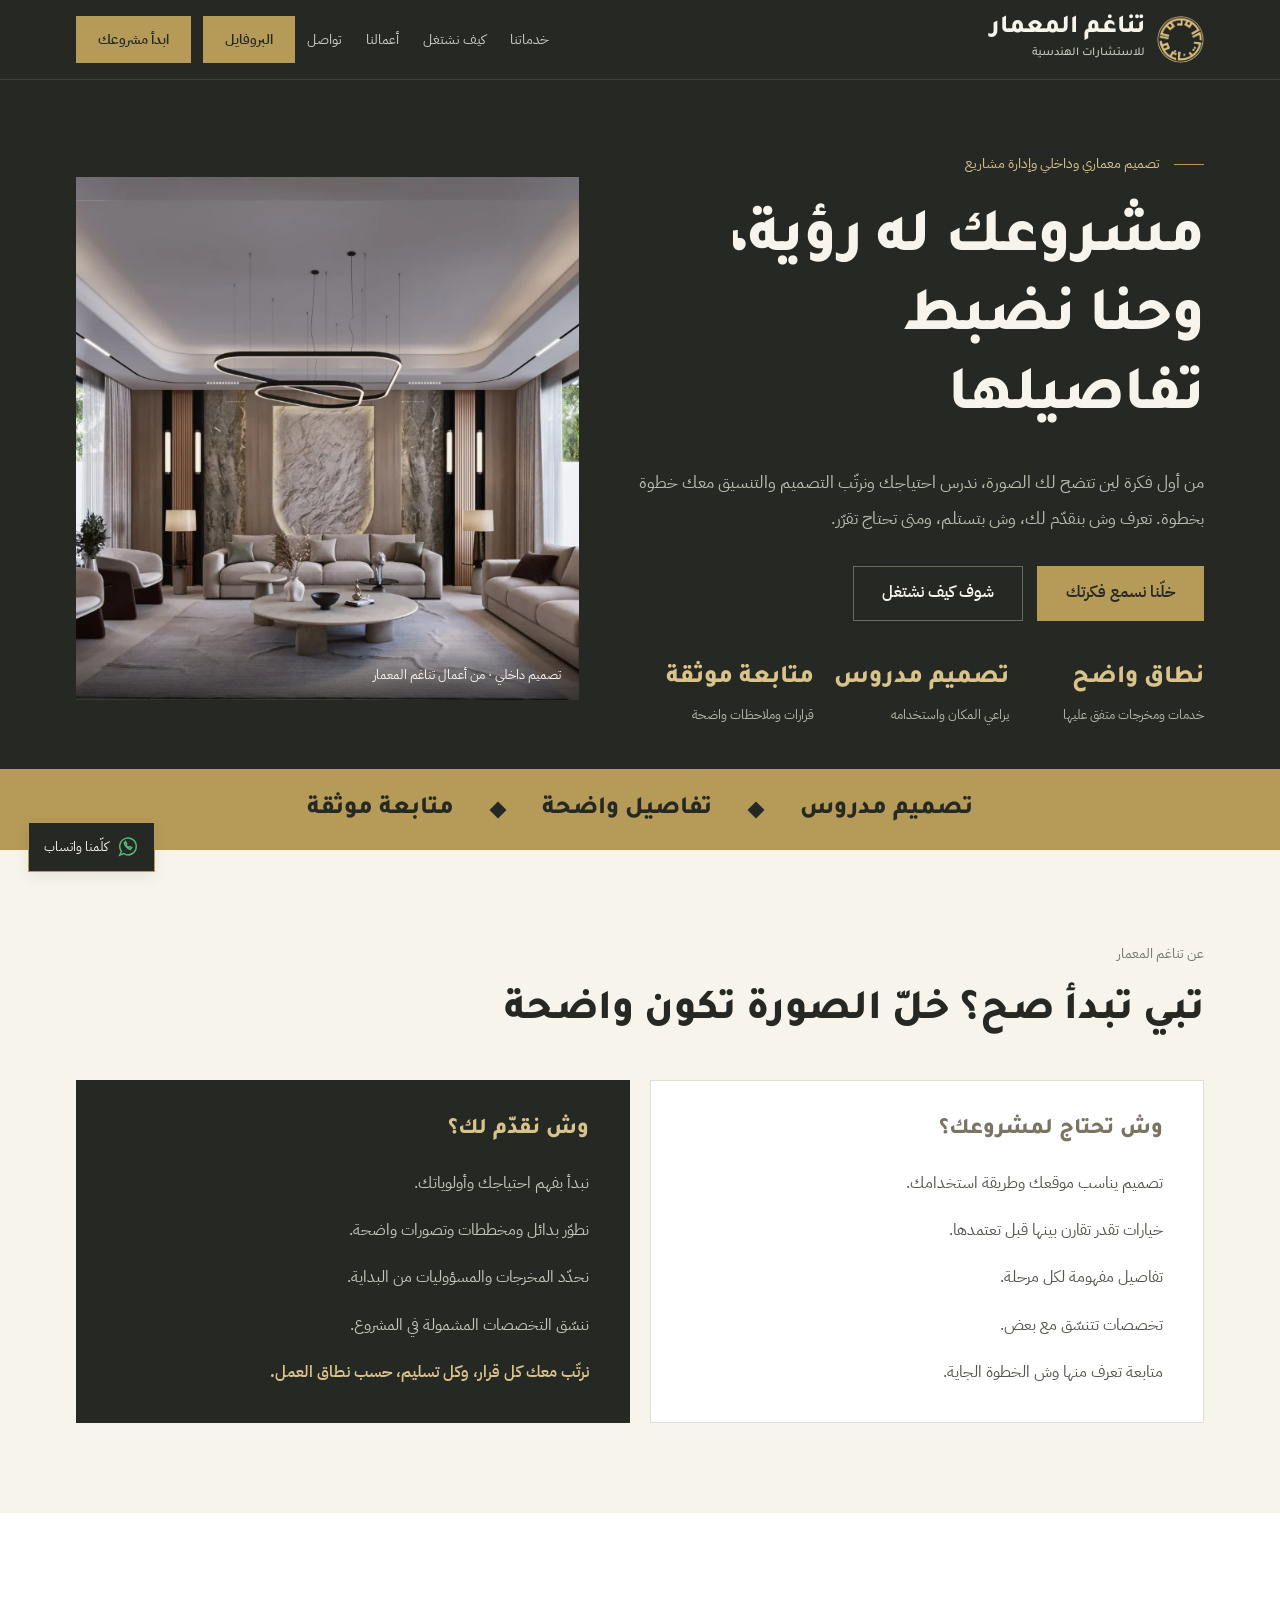
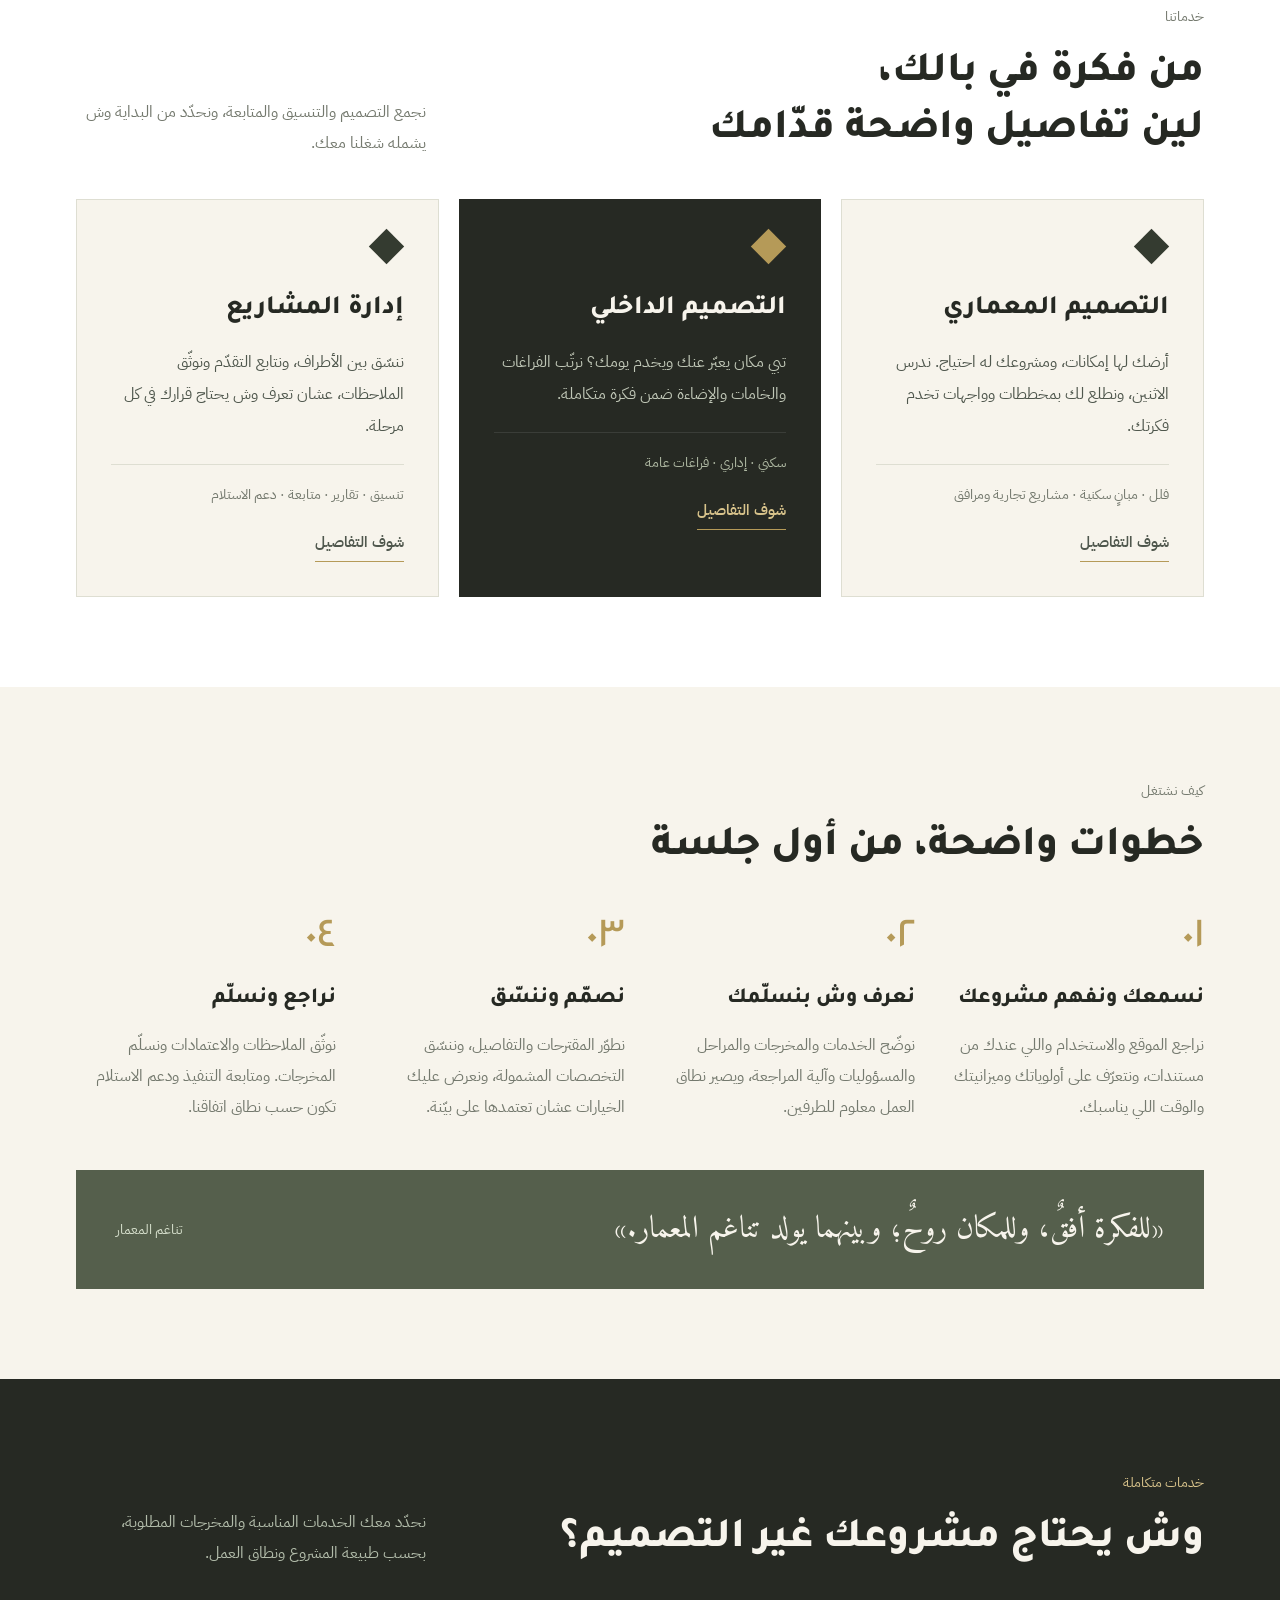
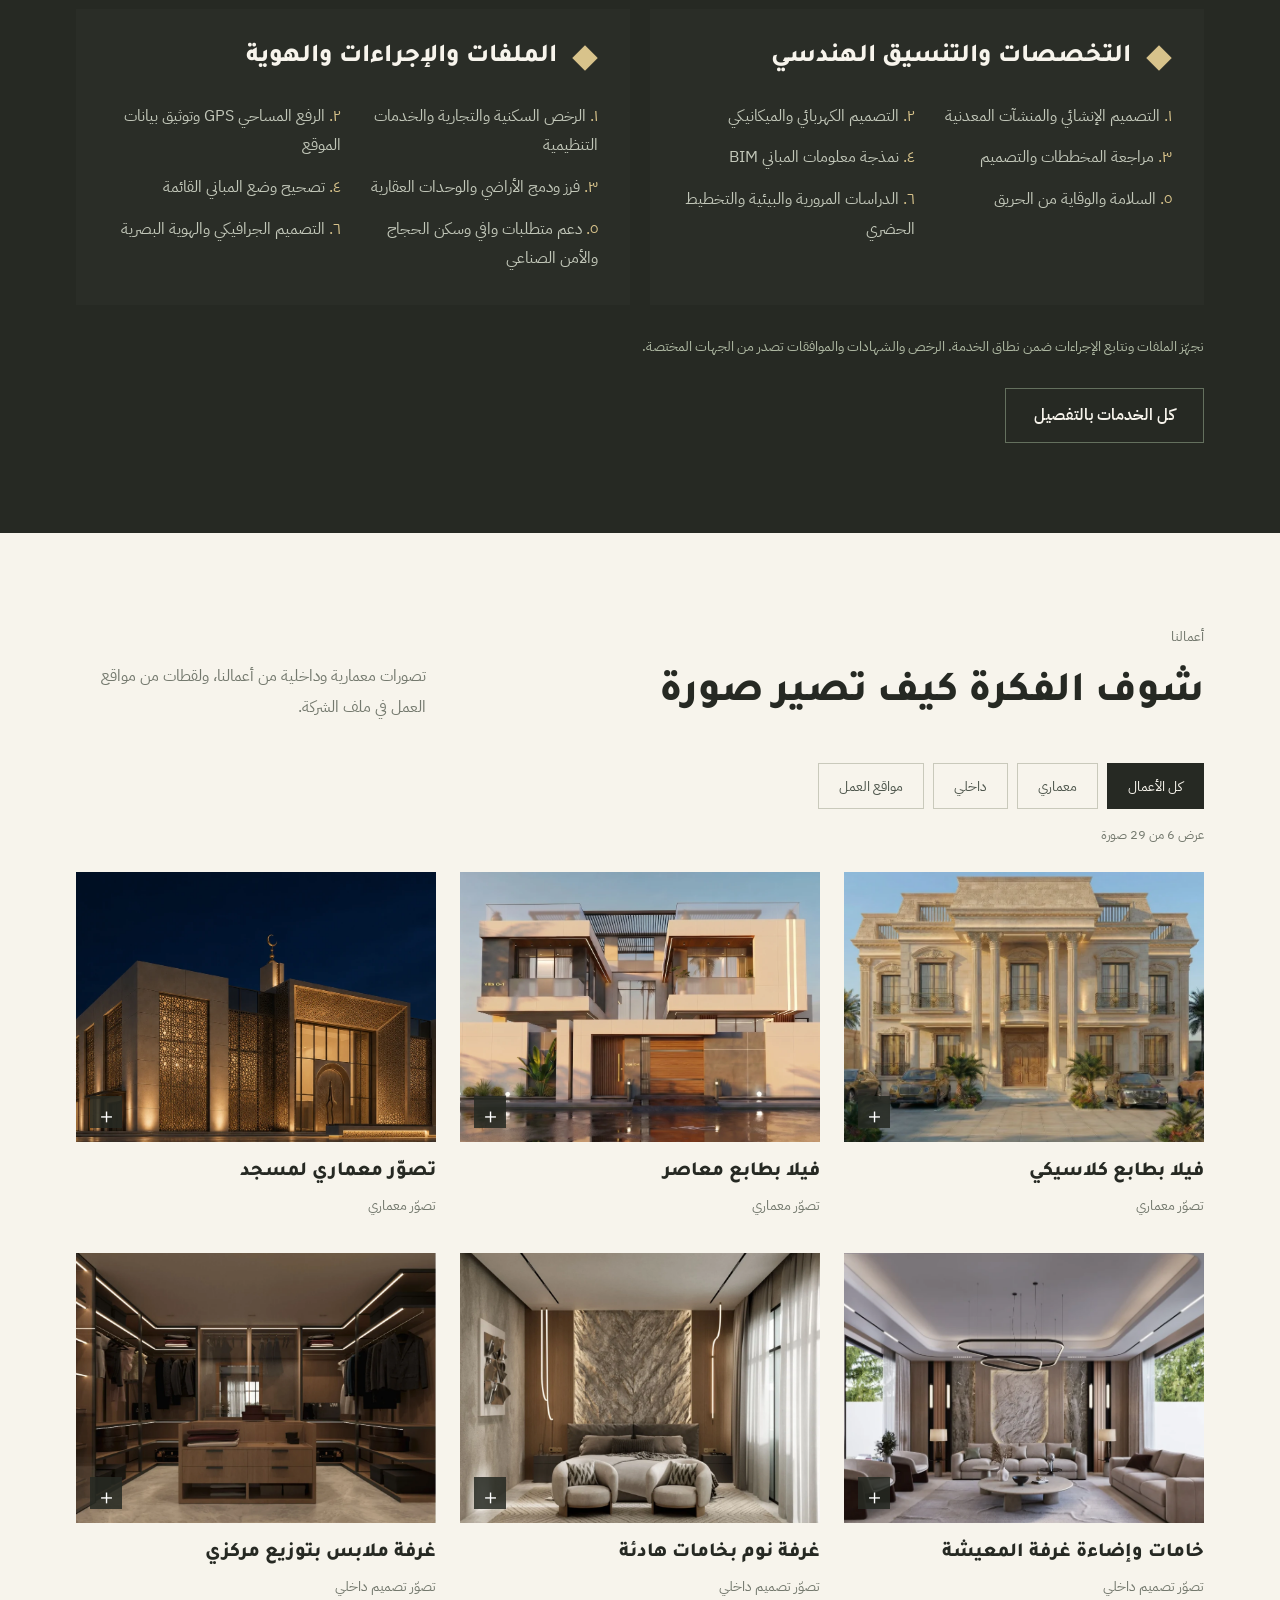
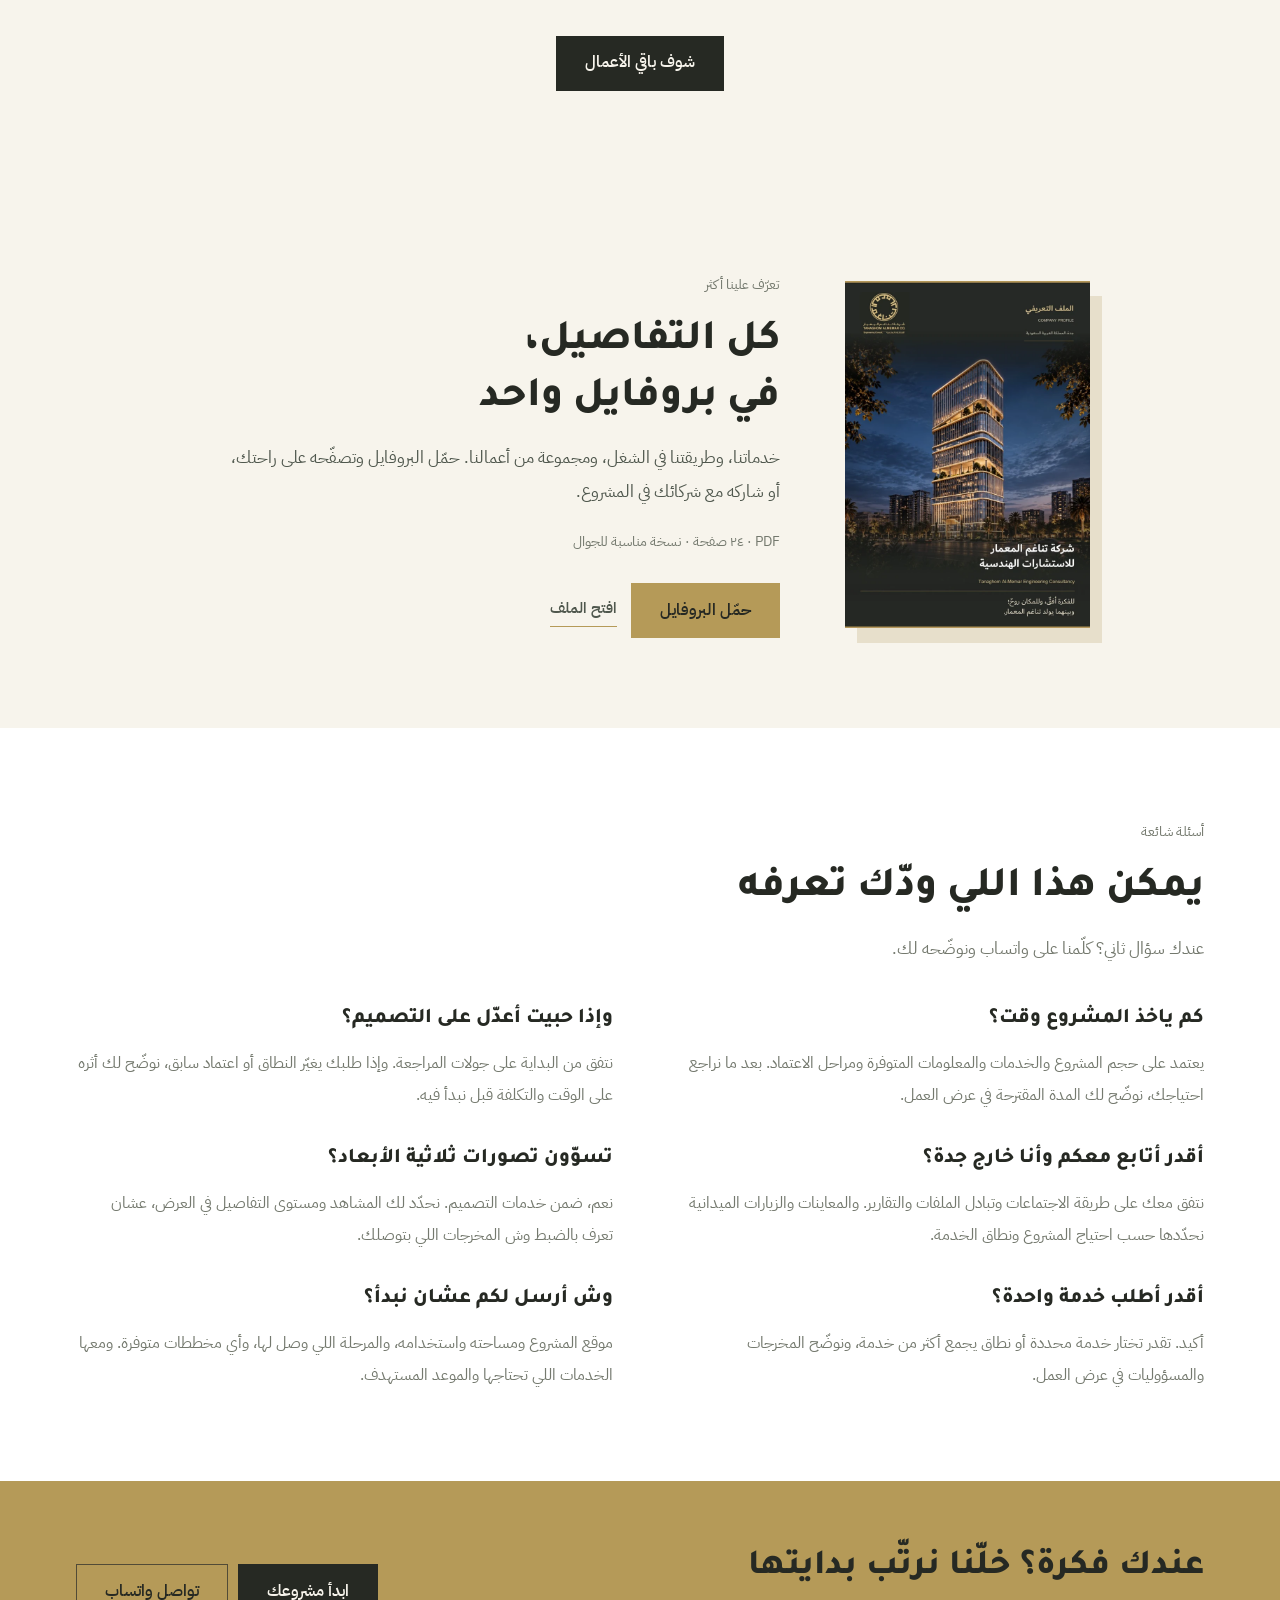
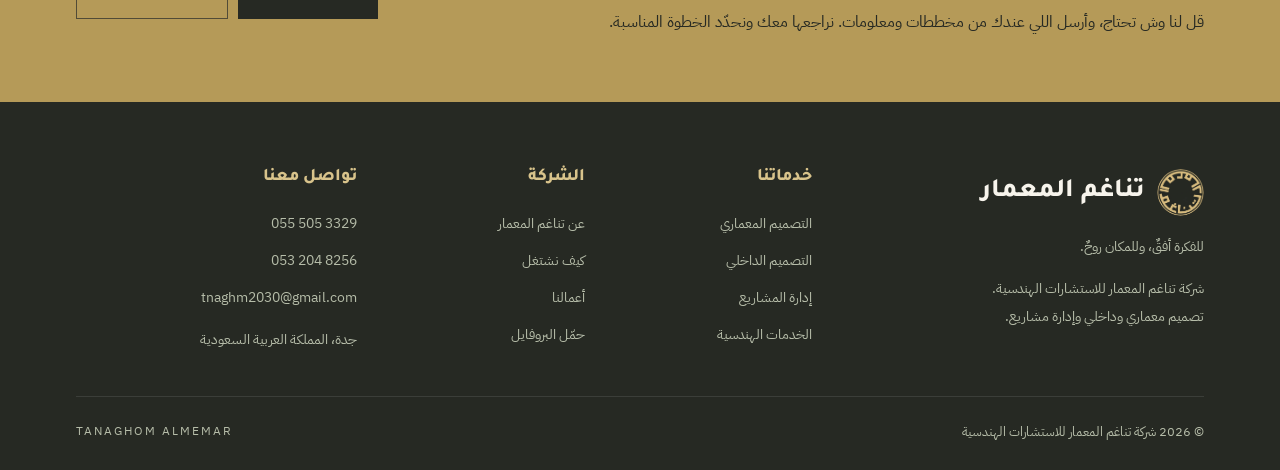
<file: index.html>
<!DOCTYPE html><html lang="ar-SA" dir="rtl"><head><meta charset="utf-8"><meta name="viewport" content="width=device-width,initial-scale=1"><meta name="theme-color" content="#262923"><title>للفكرة أفق، وللمكان روح | تناغم المعمار</title><meta name="description" content="شركة تناغم المعمار للاستشارات الهندسية في جدة. تصميم معماري وداخلي وإدارة مشاريع؛ نرتّب فكرتك ونوضح تفاصيل مشروعك."><link rel="canonical" href="https://cryzerind.github.io/tnaghom/"><meta property="og:title" content="للفكرة أفق، وللمكان روح | تناغم المعمار"><meta property="og:description" content="شركة تناغم المعمار للاستشارات الهندسية في جدة. تصميم معماري وداخلي وإدارة مشاريع؛ نرتّب فكرتك ونوضح تفاصيل مشروعك."><meta property="og:type" content="website"><meta property="og:locale" content="ar_SA"><meta property="og:url" content="https://cryzerind.github.io/tnaghom/"><link rel="icon" href="data:image/svg+xml,%3Csvg xmlns='http://www.w3.org/2000/svg' viewBox='0 0 64 64'%3E%3Crect width='64' height='64' rx='14' fill='%23262923'/%3E%3Ccircle cx='32' cy='32' r='24' fill='none' stroke='%23d7c18c' stroke-width='3'/%3E%3Ctext x='32' y='42' text-anchor='middle' font-family='Arial' font-size='34' fill='%23d7c18c'%3Eت%3C/text%3E%3C/svg%3E"><link rel="preconnect" href="https://fonts.googleapis.com"><link rel="preconnect" href="https://fonts.gstatic.com" crossorigin><link href="https://fonts.googleapis.com/css2?family=Tajawal:wght@400;500;700;800&family=IBM+Plex+Sans+Arabic:wght@400;500;600&family=Amiri:wght@400&display=swap" rel="stylesheet"><link rel="stylesheet" href="style.css"><script src="app.js" defer></script></head><body><a class="skip" href="#main">انتقل للمحتوى</a><header class="masthead"><div class="wrap nav-inner"><a class="brand" href="index.html" aria-label="تناغم المعمار — الصفحة الرئيسية"><span class="brand-mark"><img src="logo.webp" alt="" width="700" height="629"></span><span>تناغم المعمار<small>للاستشارات الهندسية</small></span></a><button class="menu-toggle" aria-expanded="false" aria-controls="site-nav" aria-label="فتح القائمة"><span></span><span></span><span></span></button><nav id="site-nav" aria-label="التنقل الرئيسي"><a href="services.html">خدماتنا</a><a href="about.html">كيف نشتغل</a><a href="index.html#work">أعمالنا</a><a href="contact.html">تواصل</a><a class="nav-gold" href="Tanaghom-Al-Memar-Profile.pdf" target="_blank" rel="noopener">البروفايل</a><a class="nav-gold" href="contact.html#start">ابدأ مشروعك</a></nav></div></header><main id="main"><section class="hero charcoal"><div class="wrap hero-grid"><div class="hero-copy"><span class="eyebrow">تصميم معماري وداخلي وإدارة مشاريع</span><h1>مشروعك له رؤية،<br>وحنا نضبط <br>تفاصيلها</h1><p>من أول فكرة لين تتضح لك الصورة، ندرس احتياجك ونرتّب التصميم والتنسيق معك خطوة بخطوة. تعرف وش بنقدّم لك، وش بتستلم، ومتى تحتاج تقرّر.</p><div class="actions"><a class="button gold" href="contact.html#start">خلّنا نسمع فكرتك</a><a class="button outline" href="#how">شوف كيف نشتغل</a></div><div class="hero-points"><div><strong>نطاق واضح</strong><span>خدمات ومخرجات متفق عليها</span></div><div><strong>تصميم مدروس</strong><span>يراعي المكان واستخدامه</span></div><div><strong>متابعة موثقة</strong><span>قرارات وملاحظات واضحة</span></div></div></div><figure class="hero-image"><img src="project-11.webp" alt="تصوّر تصميم داخلي لمساحة معيشة من أعمال تناغم المعمار" width="795" height="656" fetchpriority="high"><figcaption>تصميم داخلي · من أعمال تناغم المعمار</figcaption></figure></div></section><section class="slogan" aria-label="قيم العمل"><div class="wrap"><span>تصميم مدروس</span><i aria-hidden="true"></i><span>تفاصيل واضحة</span><i aria-hidden="true"></i><span>متابعة موثقة</span></div></section><section class="band cream"><div class="wrap"><div class="section-head"><span class="eyebrow">عن تناغم المعمار</span><h2>تبي تبدأ صح؟ خلّ الصورة تكون واضحة</h2></div><div class="comparison"><article><h3>وش تحتاج لمشروعك؟</h3><ul><li>تصميم يناسب موقعك وطريقة استخدامك.</li><li>خيارات تقدر تقارن بينها قبل تعتمدها.</li><li>تفاصيل مفهومة لكل مرحلة.</li><li>تخصصات تتنسّق مع بعض.</li><li>متابعة تعرف منها وش الخطوة الجاية.</li></ul></article><article class="charcoal"><h3>وش نقدّم لك؟</h3><ul><li>نبدأ بفهم احتياجك وأولوياتك.</li><li>نطوّر بدائل ومخططات وتصورات واضحة.</li><li>نحدّد المخرجات والمسؤوليات من البداية.</li><li>ننسّق التخصصات المشمولة في المشروع.</li><li><strong>نرتّب معك كل قرار، وكل تسليم، حسب نطاق العمل.</strong></li></ul></article></div></div></section><section class="band white" id="services"><div class="wrap"><div class="section-head split"><div><span class="eyebrow">خدماتنا</span><h2>من فكرة في بالك،<br>لين تفاصيل واضحة قدّامك</h2></div><p>نجمع التصميم والتنسيق والمتابعة، ونحدّد من البداية وش يشمله شغلنا معك.</p></div><div class="service-grid">
<article class="service-card" id="architecture"><span class="diamond" aria-hidden="true"></span><h3>التصميم المعماري</h3><p>أرضك لها إمكانات، ومشروعك له احتياج. ندرس الاثنين، ونطلع لك بمخططات وواجهات تخدم فكرتك.</p><span class="service-meta">فلل · مبانٍ سكنية · مشاريع تجارية ومرافق</span><a class="text-link" href="services.html#architecture">شوف التفاصيل</a></article>
<article class="service-card featured" id="interior"><span class="diamond" aria-hidden="true"></span><h3>التصميم الداخلي</h3><p>تبي مكان يعبّر عنك ويخدم يومك؟ نرتّب الفراغات والخامات والإضاءة ضمن فكرة متكاملة.</p><span class="service-meta">سكني · إداري · فراغات عامة</span><a class="text-link" href="services.html#interior">شوف التفاصيل</a></article>
<article class="service-card" id="management"><span class="diamond" aria-hidden="true"></span><h3>إدارة المشاريع</h3><p>ننسّق بين الأطراف، ونتابع التقدّم ونوثّق الملاحظات، عشان تعرف وش يحتاج قرارك في كل مرحلة.</p><span class="service-meta">تنسيق · تقارير · متابعة · دعم الاستلام</span><a class="text-link" href="services.html#management">شوف التفاصيل</a></article></div></div></section><section class="band cream" id="how"><div class="wrap"><div class="section-head"><span class="eyebrow">كيف نشتغل</span><h2>خطوات واضحة، من أول جلسة</h2></div><ol class="steps"><li><span>٠١</span><h3>نسمعك ونفهم مشروعك</h3><p>نراجع الموقع والاستخدام واللي عندك من مستندات، ونتعرّف على أولوياتك وميزانيتك والوقت اللي يناسبك.</p></li><li><span>٠٢</span><h3>نعرف وش بنسلّمك</h3><p>نوضّح الخدمات والمخرجات والمراحل والمسؤوليات وآلية المراجعة، ويصير نطاق العمل معلوم للطرفين.</p></li><li><span>٠٣</span><h3>نصمّم وننسّق</h3><p>نطوّر المقترحات والتفاصيل، وننسّق التخصصات المشمولة، ونعرض عليك الخيارات عشان تعتمدها على بيّنة.</p></li><li><span>٠٤</span><h3>نراجع ونسلّم</h3><p>نوثّق الملاحظات والاعتمادات ونسلّم المخرجات. ومتابعة التنفيذ ودعم الاستلام تكون حسب نطاق اتفاقنا.</p></li></ol><div class="brand-quote"><p>«للفكرة أفقٌ، وللمكان روحٌ؛ وبينهما يولد تناغم المعمار.»</p><span>تناغم المعمار</span></div></div></section><section class="band charcoal" id="specialist"><div class="wrap"><div class="section-head split"><div><span class="eyebrow">خدمات متكاملة</span><h2>وش يحتاج مشروعك غير التصميم؟</h2></div><p>نحدّد معك الخدمات المناسبة والمخرجات المطلوبة، بحسب طبيعة المشروع ونطاق العمل.</p></div><div class="scope-grid"><article><h3><span class="diamond" aria-hidden="true"></span>التخصصات والتنسيق الهندسي</h3><ul><li>التصميم الإنشائي والمنشآت المعدنية</li><li>التصميم الكهربائي والميكانيكي</li><li>مراجعة المخططات والتصميم</li><li>نمذجة معلومات المباني BIM</li><li>السلامة والوقاية من الحريق</li><li>الدراسات المرورية والبيئية والتخطيط الحضري</li></ul></article><article><h3><span class="diamond" aria-hidden="true"></span>الملفات والإجراءات والهوية</h3><ul><li>الرخص السكنية والتجارية والخدمات التنظيمية</li><li>الرفع المساحي GPS وتوثيق بيانات الموقع</li><li>فرز ودمج الأراضي والوحدات العقارية</li><li>تصحيح وضع المباني القائمة</li><li>دعم متطلبات وافي وسكن الحجاج والأمن الصناعي</li><li>التصميم الجرافيكي والهوية البصرية</li></ul></article></div><p class="scope-footnote">نجهّز الملفات ونتابع الإجراءات ضمن نطاق الخدمة. الرخص والشهادات والموافقات تصدر من الجهات المختصة.</p><a class="button outline" href="services.html#details">كل الخدمات بالتفصيل</a></div></section><section class="band cream" id="work"><div class="wrap"><div class="section-head split"><div><span class="eyebrow">أعمالنا</span><h2>شوف الفكرة كيف تصير صورة</h2></div><p>تصورات معمارية وداخلية من أعمالنا، ولقطات من مواقع العمل في ملف الشركة.</p></div><div class="gallery-filters" role="group" aria-label="تصنيف الأعمال" hidden><button data-filter="all" aria-pressed="true" class="selected">كل الأعمال</button><button data-filter="architecture" aria-pressed="false">معماري</button><button data-filter="interior" aria-pressed="false">داخلي</button><button data-filter="management" aria-pressed="false">مواقع العمل</button></div><p class="gallery-count" id="galleryCount" aria-live="polite"></p><div class="portfolio-grid" id="gallery">
<a class="portfolio-item" href="project-19.webp" data-category="architecture" data-title="فيلا بطابع كلاسيكي" data-label="تصوّر معماري" aria-label="عرض فيلا بطابع كلاسيكي"><figure><div class="project-image"><img src="project-19.webp" alt="فيلا بطابع كلاسيكي — تصوّر معماري" loading="lazy" width="1456" height="610"><span class="image-zoom" aria-hidden="true">＋</span></div><figcaption><span>تصوّر معماري</span><h3>فيلا بطابع كلاسيكي</h3></figcaption></figure></a>
<a class="portfolio-item" href="project-18.webp" data-category="architecture" data-title="فيلا بطابع معاصر" data-label="تصوّر معماري" aria-label="عرض فيلا بطابع معاصر"><figure><div class="project-image"><img src="project-18.webp" alt="فيلا بطابع معاصر — تصوّر معماري" loading="lazy" width="1444" height="775"><span class="image-zoom" aria-hidden="true">＋</span></div><figcaption><span>تصوّر معماري</span><h3>فيلا بطابع معاصر</h3></figcaption></figure></a>
<a class="portfolio-item" href="project-21.webp" data-category="architecture" data-title="تصوّر معماري لمسجد" data-label="تصوّر معماري" aria-label="عرض تصوّر معماري لمسجد"><figure><div class="project-image"><img src="project-21.webp" alt="تصوّر معماري لمسجد — تصوّر معماري" loading="lazy" width="1302" height="735"><span class="image-zoom" aria-hidden="true">＋</span></div><figcaption><span>تصوّر معماري</span><h3>تصوّر معماري لمسجد</h3></figcaption></figure></a>
<a class="portfolio-item" href="project-11.webp" data-category="interior" data-title="خامات وإضاءة غرفة المعيشة" data-label="تصوّر تصميم داخلي" aria-label="عرض خامات وإضاءة غرفة المعيشة"><figure><div class="project-image"><img src="project-11.webp" alt="خامات وإضاءة غرفة المعيشة — تصوّر تصميم داخلي" loading="lazy" width="795" height="656"><span class="image-zoom" aria-hidden="true">＋</span></div><figcaption><span>تصوّر تصميم داخلي</span><h3>خامات وإضاءة غرفة المعيشة</h3></figcaption></figure></a>
<a class="portfolio-item" href="project-03.webp" data-category="interior" data-title="غرفة نوم بخامات هادئة" data-label="تصوّر تصميم داخلي" aria-label="عرض غرفة نوم بخامات هادئة"><figure><div class="project-image"><img src="project-03.webp" alt="غرفة نوم بخامات هادئة — تصوّر تصميم داخلي" loading="lazy" width="1046" height="871"><span class="image-zoom" aria-hidden="true">＋</span></div><figcaption><span>تصوّر تصميم داخلي</span><h3>غرفة نوم بخامات هادئة</h3></figcaption></figure></a>
<a class="portfolio-item" href="project-06.webp" data-category="interior" data-title="غرفة ملابس بتوزيع مركزي" data-label="تصوّر تصميم داخلي" aria-label="عرض غرفة ملابس بتوزيع مركزي"><figure><div class="project-image"><img src="project-06.webp" alt="غرفة ملابس بتوزيع مركزي — تصوّر تصميم داخلي" loading="lazy" width="1061" height="816"><span class="image-zoom" aria-hidden="true">＋</span></div><figcaption><span>تصوّر تصميم داخلي</span><h3>غرفة ملابس بتوزيع مركزي</h3></figcaption></figure></a>
<a class="portfolio-item" href="project-26.webp" data-category="architecture" data-title="مبانٍ سكنية متعددة الوحدات" data-label="تصوّر معماري" aria-label="عرض مبانٍ سكنية متعددة الوحدات"><figure><div class="project-image"><img src="project-26.webp" alt="مبانٍ سكنية متعددة الوحدات — تصوّر معماري" loading="lazy" width="1450" height="782"><span class="image-zoom" aria-hidden="true">＋</span></div><figcaption><span>تصوّر معماري</span><h3>مبانٍ سكنية متعددة الوحدات</h3></figcaption></figure></a>
<a class="portfolio-item" href="project-28.webp" data-category="architecture" data-title="تصوّر واجهة تجارية" data-label="تصوّر معماري" aria-label="عرض تصوّر واجهة تجارية"><figure><div class="project-image"><img src="project-28.webp" alt="تصوّر واجهة تجارية — تصوّر معماري" loading="lazy" width="1269" height="854"><span class="image-zoom" aria-hidden="true">＋</span></div><figcaption><span>تصوّر معماري</span><h3>تصوّر واجهة تجارية</h3></figcaption></figure></a>
<a class="portfolio-item" href="project-02.webp" data-category="management" data-title="أعمال إنشائية في مبنى سكني" data-label="صورة من موقع العمل" aria-label="عرض أعمال إنشائية في مبنى سكني"><figure><div class="project-image"><img src="project-02.webp" alt="أعمال إنشائية في مبنى سكني — صورة من موقع العمل" loading="lazy" width="836" height="935"><span class="image-zoom" aria-hidden="true">＋</span></div><figcaption><span>صورة من موقع العمل</span><h3>أعمال إنشائية في مبنى سكني</h3></figcaption></figure></a>
<a class="portfolio-item" href="project-20.webp" data-category="architecture" data-title="واجهة فيلا بتفاصيل متوازنة" data-label="تصوّر معماري" aria-label="عرض واجهة فيلا بتفاصيل متوازنة"><figure><div class="project-image"><img src="project-20.webp" alt="واجهة فيلا بتفاصيل متوازنة — تصوّر معماري" loading="lazy" width="1444" height="801"><span class="image-zoom" aria-hidden="true">＋</span></div><figcaption><span>تصوّر معماري</span><h3>واجهة فيلا بتفاصيل متوازنة</h3></figcaption></figure></a>
<a class="portfolio-item" href="project-22.webp" data-category="architecture" data-title="واجهة سكنية بتشكيل معاصر" data-label="تصوّر معماري" aria-label="عرض واجهة سكنية بتشكيل معاصر"><figure><div class="project-image"><img src="project-22.webp" alt="واجهة سكنية بتشكيل معاصر — تصوّر معماري" loading="lazy" width="1440" height="797"><span class="image-zoom" aria-hidden="true">＋</span></div><figcaption><span>تصوّر معماري</span><h3>واجهة سكنية بتشكيل معاصر</h3></figcaption></figure></a>
<a class="portfolio-item" href="project-23.webp" data-category="architecture" data-title="تصوّر لمبنى سكني ليلاً" data-label="تصوّر معماري" aria-label="عرض تصوّر لمبنى سكني ليلاً"><figure><div class="project-image"><img src="project-23.webp" alt="تصوّر لمبنى سكني ليلاً — تصوّر معماري" loading="lazy" width="1419" height="804"><span class="image-zoom" aria-hidden="true">＋</span></div><figcaption><span>تصوّر معماري</span><h3>تصوّر لمبنى سكني ليلاً</h3></figcaption></figure></a>
<a class="portfolio-item" href="project-24.webp" data-category="architecture" data-title="فيلا بتفاصيل كلاسيكية" data-label="تصوّر معماري" aria-label="عرض فيلا بتفاصيل كلاسيكية"><figure><div class="project-image"><img src="project-24.webp" alt="فيلا بتفاصيل كلاسيكية — تصوّر معماري" loading="lazy" width="1421" height="784"><span class="image-zoom" aria-hidden="true">＋</span></div><figcaption><span>تصوّر معماري</span><h3>فيلا بتفاصيل كلاسيكية</h3></figcaption></figure></a>
<a class="portfolio-item" href="project-25.webp" data-category="architecture" data-title="الإضاءة الليلية للواجهات" data-label="تصوّر معماري" aria-label="عرض الإضاءة الليلية للواجهات"><figure><div class="project-image"><img src="project-25.webp" alt="الإضاءة الليلية للواجهات — تصوّر معماري" loading="lazy" width="1411" height="783"><span class="image-zoom" aria-hidden="true">＋</span></div><figcaption><span>تصوّر معماري</span><h3>الإضاءة الليلية للواجهات</h3></figcaption></figure></a>
<a class="portfolio-item" href="project-27.webp" data-category="architecture" data-title="توزيع متدرج للكتل" data-label="تصوّر معماري" aria-label="عرض توزيع متدرج للكتل"><figure><div class="project-image"><img src="project-27.webp" alt="توزيع متدرج للكتل — تصوّر معماري" loading="lazy" width="1461" height="707"><span class="image-zoom" aria-hidden="true">＋</span></div><figcaption><span>تصوّر معماري</span><h3>توزيع متدرج للكتل</h3></figcaption></figure></a>
<a class="portfolio-item" href="project-29.webp" data-category="architecture" data-title="إيقاع رأسي لواجهة سكنية" data-label="تصوّر معماري" aria-label="عرض إيقاع رأسي لواجهة سكنية"><figure><div class="project-image"><img src="project-29.webp" alt="إيقاع رأسي لواجهة سكنية — تصوّر معماري" loading="lazy" width="1119" height="816"><span class="image-zoom" aria-hidden="true">＋</span></div><figcaption><span>تصوّر معماري</span><h3>إيقاع رأسي لواجهة سكنية</h3></figcaption></figure></a>
<a class="portfolio-item" href="project-09.webp" data-category="interior" data-title="مساحة معيشة بإطلالة مفتوحة" data-label="تصوّر تصميم داخلي" aria-label="عرض مساحة معيشة بإطلالة مفتوحة"><figure><div class="project-image"><img src="project-09.webp" alt="مساحة معيشة بإطلالة مفتوحة — تصوّر تصميم داخلي" loading="lazy" width="827" height="680"><span class="image-zoom" aria-hidden="true">＋</span></div><figcaption><span>تصوّر تصميم داخلي</span><h3>مساحة معيشة بإطلالة مفتوحة</h3></figcaption></figure></a>
<a class="portfolio-item" href="project-10.webp" data-category="interior" data-title="توزيع الجلسات في المعيشة" data-label="تصوّر تصميم داخلي" aria-label="عرض توزيع الجلسات في المعيشة"><figure><div class="project-image"><img src="project-10.webp" alt="توزيع الجلسات في المعيشة — تصوّر تصميم داخلي" loading="lazy" width="793" height="661"><span class="image-zoom" aria-hidden="true">＋</span></div><figcaption><span>تصوّر تصميم داخلي</span><h3>توزيع الجلسات في المعيشة</h3></figcaption></figure></a>
<a class="portfolio-item" href="project-12.webp" data-category="interior" data-title="منطقة طعام ومساحات مشتركة" data-label="تصوّر تصميم داخلي" aria-label="عرض منطقة طعام ومساحات مشتركة"><figure><div class="project-image"><img src="project-12.webp" alt="منطقة طعام ومساحات مشتركة — تصوّر تصميم داخلي" loading="lazy" width="790" height="654"><span class="image-zoom" aria-hidden="true">＋</span></div><figcaption><span>تصوّر تصميم داخلي</span><h3>منطقة طعام ومساحات مشتركة</h3></figcaption></figure></a>
<a class="portfolio-item" href="project-13.webp" data-category="interior" data-title="مطبخ بتكوين معاصر" data-label="تصوّر تصميم داخلي" aria-label="عرض مطبخ بتكوين معاصر"><figure><div class="project-image"><img src="project-13.webp" alt="مطبخ بتكوين معاصر — تصوّر تصميم داخلي" loading="lazy" width="823" height="673"><span class="image-zoom" aria-hidden="true">＋</span></div><figcaption><span>تصوّر تصميم داخلي</span><h3>مطبخ بتكوين معاصر</h3></figcaption></figure></a>
<a class="portfolio-item" href="project-04.webp" data-category="interior" data-title="جناح نوم وإضاءة محيطية" data-label="تصوّر تصميم داخلي" aria-label="عرض جناح نوم وإضاءة محيطية"><figure><div class="project-image"><img src="project-04.webp" alt="جناح نوم وإضاءة محيطية — تصوّر تصميم داخلي" loading="lazy" width="820" height="681"><span class="image-zoom" aria-hidden="true">＋</span></div><figcaption><span>تصوّر تصميم داخلي</span><h3>جناح نوم وإضاءة محيطية</h3></figcaption></figure></a>
<a class="portfolio-item" href="project-05.webp" data-category="interior" data-title="غرفة نوم بإطلالة خارجية" data-label="تصوّر تصميم داخلي" aria-label="عرض غرفة نوم بإطلالة خارجية"><figure><div class="project-image"><img src="project-05.webp" alt="غرفة نوم بإطلالة خارجية — تصوّر تصميم داخلي" loading="lazy" width="781" height="653"><span class="image-zoom" aria-hidden="true">＋</span></div><figcaption><span>تصوّر تصميم داخلي</span><h3>غرفة نوم بإطلالة خارجية</h3></figcaption></figure></a>
<a class="portfolio-item" href="project-07.webp" data-category="interior" data-title="تفاصيل الخزائن والإضاءة" data-label="تصوّر تصميم داخلي" aria-label="عرض تفاصيل الخزائن والإضاءة"><figure><div class="project-image"><img src="project-07.webp" alt="تفاصيل الخزائن والإضاءة — تصوّر تصميم داخلي" loading="lazy" width="778" height="651"><span class="image-zoom" aria-hidden="true">＋</span></div><figcaption><span>تصوّر تصميم داخلي</span><h3>تفاصيل الخزائن والإضاءة</h3></figcaption></figure></a>
<a class="portfolio-item" href="project-08.webp" data-category="interior" data-title="غرفة ملابس متصلة" data-label="تصوّر تصميم داخلي" aria-label="عرض غرفة ملابس متصلة"><figure><div class="project-image"><img src="project-08.webp" alt="غرفة ملابس متصلة — تصوّر تصميم داخلي" loading="lazy" width="1042" height="843"><span class="image-zoom" aria-hidden="true">＋</span></div><figcaption><span>تصوّر تصميم داخلي</span><h3>غرفة ملابس متصلة</h3></figcaption></figure></a>
<a class="portfolio-item" href="project-14.webp" data-category="interior" data-title="تفاصيل المغسلة والخامات" data-label="تصوّر تصميم داخلي" aria-label="عرض تفاصيل المغسلة والخامات"><figure><div class="project-image"><img src="project-14.webp" alt="تفاصيل المغسلة والخامات — تصوّر تصميم داخلي" loading="lazy" width="1065" height="704"><span class="image-zoom" aria-hidden="true">＋</span></div><figcaption><span>تصوّر تصميم داخلي</span><h3>تفاصيل المغسلة والخامات</h3></figcaption></figure></a>
<a class="portfolio-item" href="project-15.webp" data-category="interior" data-title="دورة مياه بخامات متجانسة" data-label="تصوّر تصميم داخلي" aria-label="عرض دورة مياه بخامات متجانسة"><figure><div class="project-image"><img src="project-15.webp" alt="دورة مياه بخامات متجانسة — تصوّر تصميم داخلي" loading="lazy" width="1064" height="849"><span class="image-zoom" aria-hidden="true">＋</span></div><figcaption><span>تصوّر تصميم داخلي</span><h3>دورة مياه بخامات متجانسة</h3></figcaption></figure></a>
<a class="portfolio-item" href="project-16.webp" data-category="interior" data-title="مغسلة بإضاءة محيطية" data-label="تصوّر تصميم داخلي" aria-label="عرض مغسلة بإضاءة محيطية"><figure><div class="project-image"><img src="project-16.webp" alt="مغسلة بإضاءة محيطية — تصوّر تصميم داخلي" loading="lazy" width="826" height="681"><span class="image-zoom" aria-hidden="true">＋</span></div><figcaption><span>تصوّر تصميم داخلي</span><h3>مغسلة بإضاءة محيطية</h3></figcaption></figure></a>
<a class="portfolio-item" href="project-17.webp" data-category="interior" data-title="تفاصيل الفراغات الخاصة" data-label="تصوّر تصميم داخلي" aria-label="عرض تفاصيل الفراغات الخاصة"><figure><div class="project-image"><img src="project-17.webp" alt="تفاصيل الفراغات الخاصة — تصوّر تصميم داخلي" loading="lazy" width="1071" height="874"><span class="image-zoom" aria-hidden="true">＋</span></div><figcaption><span>تصوّر تصميم داخلي</span><h3>تفاصيل الفراغات الخاصة</h3></figcaption></figure></a>
<a class="portfolio-item" href="project-01.webp" data-category="management" data-title="منظور عام لموقع إنشائي" data-label="صورة من موقع العمل" aria-label="عرض منظور عام لموقع إنشائي"><figure><div class="project-image"><img src="project-01.webp" alt="منظور عام لموقع إنشائي — صورة من موقع العمل" loading="lazy" width="1145" height="760"><span class="image-zoom" aria-hidden="true">＋</span></div><figcaption><span>صورة من موقع العمل</span><h3>منظور عام لموقع إنشائي</h3></figcaption></figure></a>
</div><div class="gallery-more"><button class="button dark" id="showMore" hidden>شوف باقي الأعمال</button></div></div></section><section class="band cream" id="profile"><div class="wrap profile-panel"><a href="Tanaghom-Al-Memar-Profile.pdf" target="_blank" rel="noopener" aria-label="عرض بروفايل تناغم المعمار"><img src="profile-cover.webp" alt="غلاف الملف التعريفي لشركة تناغم المعمار" loading="lazy" width="700" height="990"></a><div><span class="eyebrow">تعرّف علينا أكثر</span><h2>كل التفاصيل،<br>في بروفايل واحد</h2><p>خدماتنا، وطريقتنا في الشغل، ومجموعة من أعمالنا. حمّل البروفايل وتصفّحه على راحتك، أو شاركه مع شركائك في المشروع.</p><span class="pdf-note">PDF · ٢٤ صفحة · نسخة مناسبة للجوال</span><div class="actions"><a class="button gold" href="Tanaghom-Al-Memar-Profile.pdf" download>حمّل البروفايل</a><a class="text-link" href="Tanaghom-Al-Memar-Profile.pdf" target="_blank" rel="noopener">افتح الملف</a></div></div></div></section><section class="band white" id="faq"><div class="wrap"><div class="section-head"><span class="eyebrow">أسئلة شائعة</span><h2>يمكن هذا اللي ودّك تعرفه</h2><p>عندك سؤال ثاني؟ كلّمنا على واتساب ونوضّحه لك.</p></div><div class="faq-grid"><article><h3>كم ياخذ المشروع وقت؟</h3><p>يعتمد على حجم المشروع والخدمات والمعلومات المتوفرة ومراحل الاعتماد. بعد ما نراجع احتياجك، نوضّح لك المدة المقترحة في عرض العمل.</p></article><article><h3>وإذا حبيت أعدّل على التصميم؟</h3><p>نتفق من البداية على جولات المراجعة. وإذا طلبك يغيّر النطاق أو اعتماد سابق، نوضّح لك أثره على الوقت والتكلفة قبل نبدأ فيه.</p></article><article><h3>أقدر أتابع معكم وأنا خارج جدة؟</h3><p>نتفق معك على طريقة الاجتماعات وتبادل الملفات والتقارير. والمعاينات والزيارات الميدانية نحدّدها حسب احتياج المشروع ونطاق الخدمة.</p></article><article><h3>تسوّون تصورات ثلاثية الأبعاد؟</h3><p>نعم، ضمن خدمات التصميم. نحدّد لك المشاهد ومستوى التفاصيل في العرض، عشان تعرف بالضبط وش المخرجات اللي بتوصلك.</p></article><article><h3>أقدر أطلب خدمة واحدة؟</h3><p>أكيد. تقدر تختار خدمة محددة أو نطاق يجمع أكثر من خدمة، ونوضّح المخرجات والمسؤوليات في عرض العمل.</p></article><article><h3>وش أرسل لكم عشان نبدأ؟</h3><p>موقع المشروع ومساحته واستخدامه، والمرحلة اللي وصل لها، وأي مخططات متوفرة. ومعها الخدمات اللي تحتاجها والموعد المستهدف.</p></article></div></div></section><section class="cta"><div class="wrap"><div><h2>عندك فكرة؟ خلّنا نرتّب بدايتها</h2><p>قل لنا وش تحتاج، وأرسل اللي عندك من مخططات ومعلومات. نراجعها معك ونحدّد الخطوة المناسبة.</p></div><div class="actions"><a class="button dark" href="contact.html#start">ابدأ مشروعك</a><a class="button cta-outline" href="https://wa.me/966555053329" target="_blank" rel="noopener">تواصل واتساب</a></div></div></section></main><footer class="footer"><div class="wrap footer-grid"><div class="footer-intro"><a class="brand" href="index.html"><span class="brand-mark"><img src="logo.webp" alt="" width="700" height="629" loading="lazy"></span><span>تناغم المعمار</span></a><p>للفكرة أفقٌ، وللمكان روحٌ.</p><p>شركة تناغم المعمار للاستشارات الهندسية.<br>تصميم معماري وداخلي وإدارة مشاريع.</p></div><div><h2>خدماتنا</h2><a href="services.html#architecture">التصميم المعماري</a><a href="services.html#interior">التصميم الداخلي</a><a href="services.html#management">إدارة المشاريع</a><a href="services.html#specialist">الخدمات الهندسية</a></div><div><h2>الشركة</h2><a href="about.html">عن تناغم المعمار</a><a href="about.html#how">كيف نشتغل</a><a href="index.html#work">أعمالنا</a><a href="Tanaghom-Al-Memar-Profile.pdf" download>حمّل البروفايل</a></div><div><h2>تواصل معنا</h2><a dir="ltr" href="tel:+966555053329">055 505 3329</a><a dir="ltr" href="tel:+966532048256">053 204 8256</a><a href="mailto:tnaghm2030@gmail.com">tnaghm2030@gmail.com</a><p>جدة، المملكة العربية السعودية</p></div></div><div class="wrap footer-bottom"><p>© <span class="year">2026</span> شركة تناغم المعمار للاستشارات الهندسية</p><span lang="en">TANAGHOM ALMEMAR</span></div></footer><a class="floating-contact" href="https://wa.me/966555053329" target="_blank" rel="noopener"><svg aria-hidden="true" viewBox="0 0 24 24" fill="none" stroke="currentColor" stroke-width="1.6"><path d="M21 11.5a9 9 0 0 1-13.7 7.7L3 21l1.8-4.4A9 9 0 1 1 21 11.5Z"/><path d="M8 7.5c.7 3.9 2.8 6 6.6 7.2l1.5-2.1-2.5-1.1-1 1c-1.3-.6-2.5-1.8-3-3l1-1L9.3 6Z"/></svg>كلّمنا واتساب</a><dialog class="lightbox" id="lightbox" aria-labelledby="lightboxTitle"><div class="lightbox-top"><p id="lightboxLabel"></p><button id="closeLightbox" aria-label="إغلاق عرض الصورة">×</button></div><figure><img id="lightboxImage" alt=""><figcaption><h2 id="lightboxTitle"></h2><p id="lightboxCounter" aria-live="polite"></p></figcaption></figure><div class="lightbox-nav"><button id="previousImage">الصورة السابقة</button><button id="nextImage">الصورة التالية</button></div></dialog></body></html>
</file>
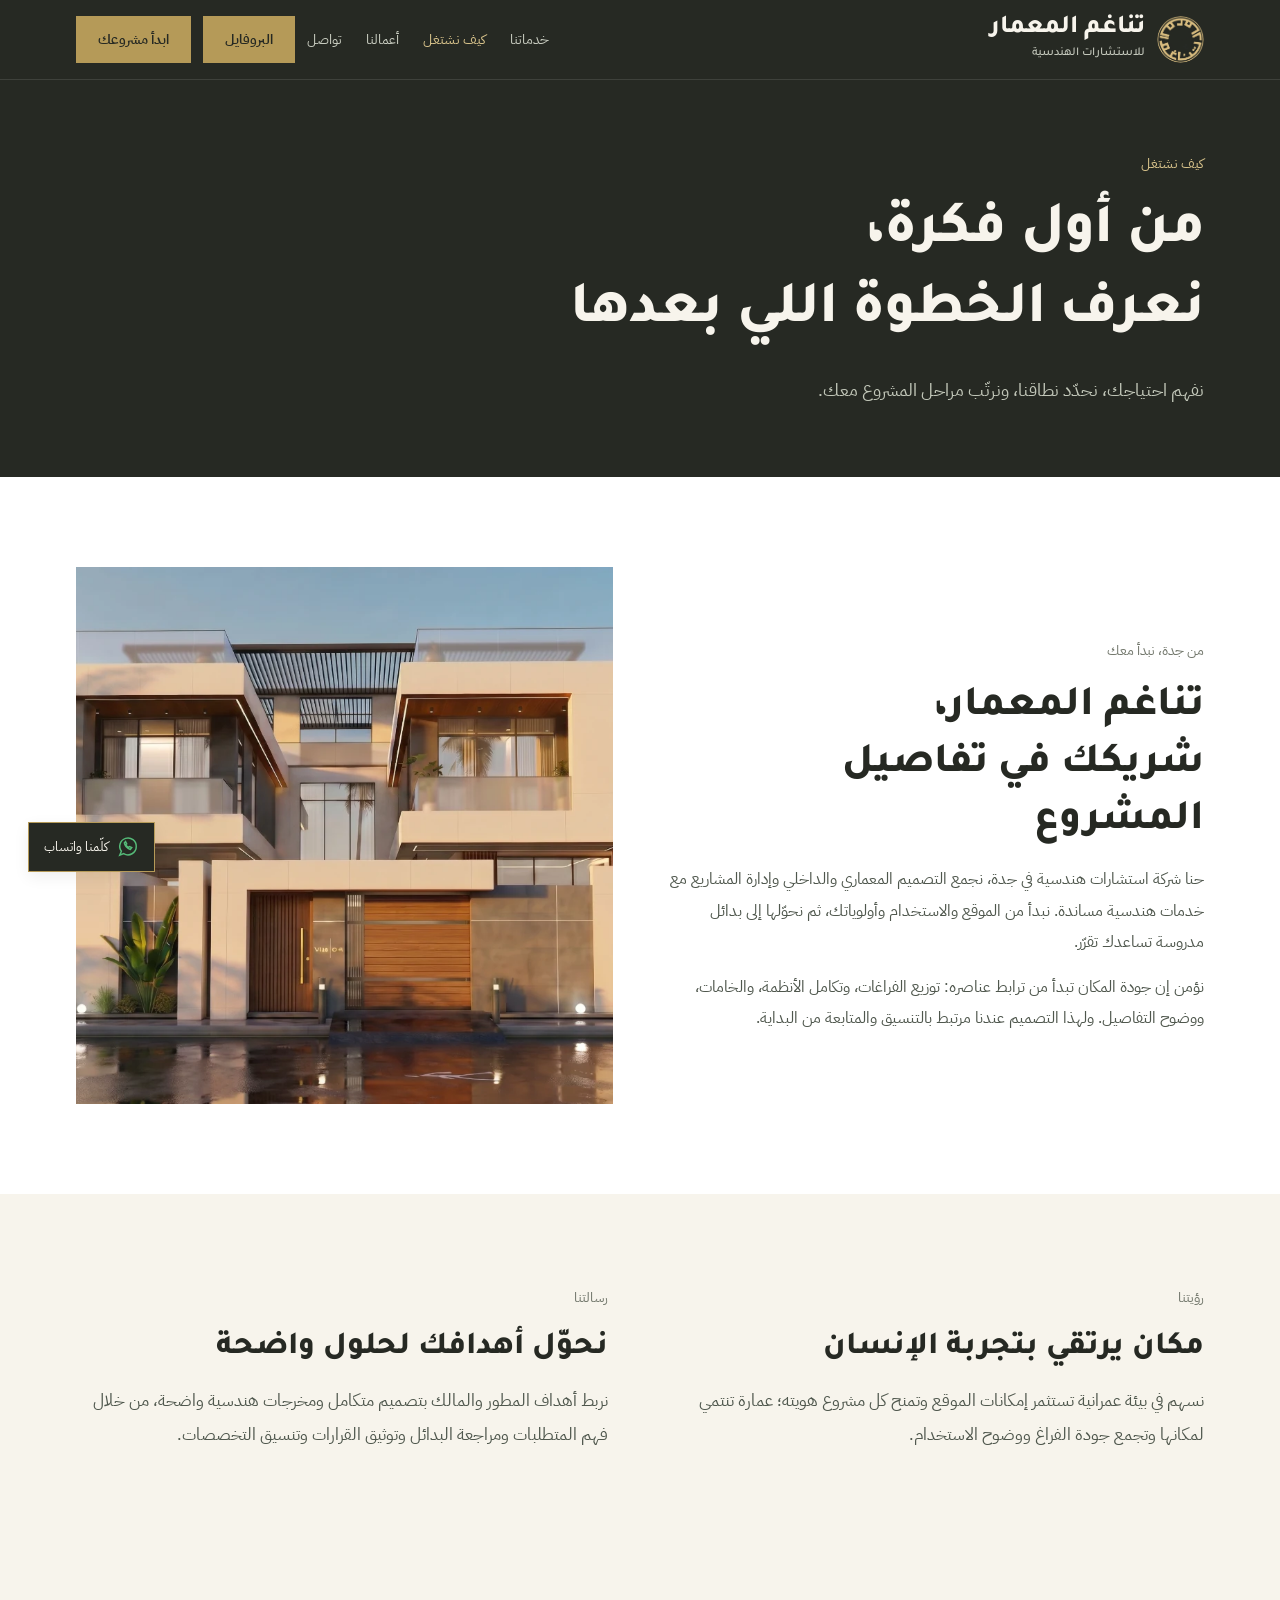
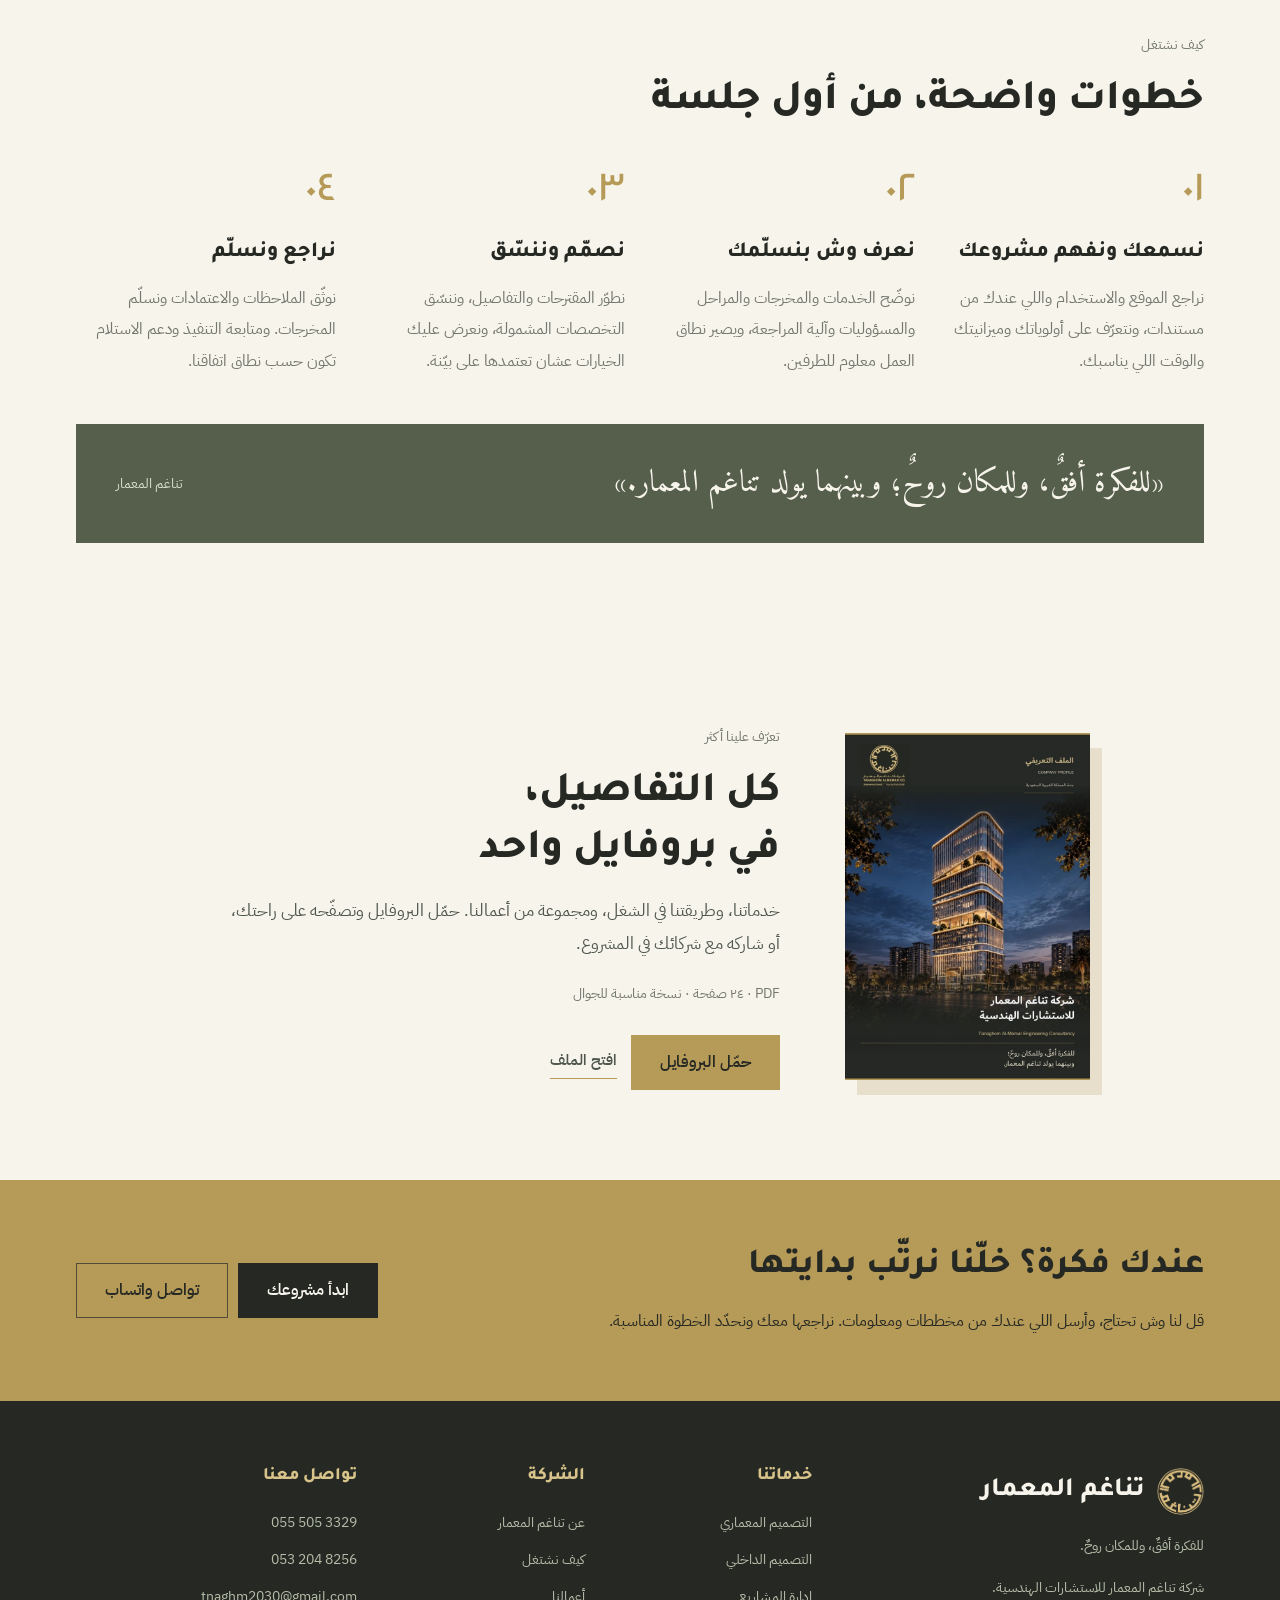
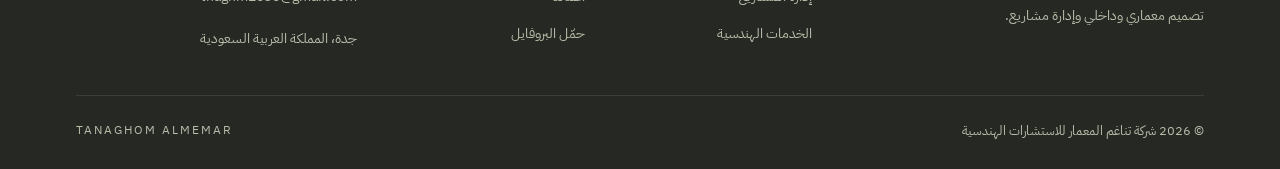
<file: about.html>
<!DOCTYPE html><html lang="ar-SA" dir="rtl"><head><meta charset="utf-8"><meta name="viewport" content="width=device-width,initial-scale=1"><meta name="theme-color" content="#262923"><title>كيف نشتغل | تناغم المعمار</title><meta name="description" content="عن شركة تناغم المعمار ورؤيتها ومنهجية العمل، من فهم المشروع وتحديد نطاقه إلى تطوير التصميم والتسليم."><link rel="canonical" href="https://cryzerind.github.io/tnaghom/about.html"><meta property="og:title" content="كيف نشتغل | تناغم المعمار"><meta property="og:description" content="عن شركة تناغم المعمار ورؤيتها ومنهجية العمل، من فهم المشروع وتحديد نطاقه إلى تطوير التصميم والتسليم."><meta property="og:type" content="website"><meta property="og:locale" content="ar_SA"><meta property="og:url" content="https://cryzerind.github.io/tnaghom/about.html"><link rel="icon" href="data:image/svg+xml,%3Csvg xmlns='http://www.w3.org/2000/svg' viewBox='0 0 64 64'%3E%3Crect width='64' height='64' rx='14' fill='%23262923'/%3E%3Ccircle cx='32' cy='32' r='24' fill='none' stroke='%23d7c18c' stroke-width='3'/%3E%3Ctext x='32' y='42' text-anchor='middle' font-family='Arial' font-size='34' fill='%23d7c18c'%3Eت%3C/text%3E%3C/svg%3E"><link rel="preconnect" href="https://fonts.googleapis.com"><link rel="preconnect" href="https://fonts.gstatic.com" crossorigin><link href="https://fonts.googleapis.com/css2?family=Tajawal:wght@400;500;700;800&family=IBM+Plex+Sans+Arabic:wght@400;500;600&family=Amiri:wght@400&display=swap" rel="stylesheet"><link rel="stylesheet" href="style.css"><script src="app.js" defer></script></head><body><a class="skip" href="#main">انتقل للمحتوى</a><header class="masthead"><div class="wrap nav-inner"><a class="brand" href="index.html" aria-label="تناغم المعمار — الصفحة الرئيسية"><span class="brand-mark"><img src="logo.webp" alt="" width="700" height="629"></span><span>تناغم المعمار<small>للاستشارات الهندسية</small></span></a><button class="menu-toggle" aria-expanded="false" aria-controls="site-nav" aria-label="فتح القائمة"><span></span><span></span><span></span></button><nav id="site-nav" aria-label="التنقل الرئيسي"><a href="services.html">خدماتنا</a><a href="about.html" aria-current="page">كيف نشتغل</a><a href="index.html#work">أعمالنا</a><a href="contact.html">تواصل</a><a class="nav-gold" href="Tanaghom-Al-Memar-Profile.pdf" target="_blank" rel="noopener">البروفايل</a><a class="nav-gold" href="contact.html#start">ابدأ مشروعك</a></nav></div></header><main id="main"><section class="page-intro charcoal"><div class="wrap"><span class="eyebrow">كيف نشتغل</span><h1>من أول فكرة،<br>نعرف الخطوة اللي بعدها</h1><p>نفهم احتياجك، نحدّد نطاقنا، ونرتّب مراحل المشروع معك.</p></div></section><section class="band white"><div class="wrap about-grid"><div><span class="eyebrow">من جدة، نبدأ معك</span><h2>تناغم المعمار،<br>شريكك في تفاصيل المشروع</h2><p>حنا شركة استشارات هندسية في جدة، نجمع التصميم المعماري والداخلي وإدارة المشاريع مع خدمات هندسية مساندة. نبدأ من الموقع والاستخدام وأولوياتك، ثم نحوّلها إلى بدائل مدروسة تساعدك تقرّر.</p><p>نؤمن إن جودة المكان تبدأ من ترابط عناصره: توزيع الفراغات، وتكامل الأنظمة، والخامات، ووضوح التفاصيل. ولهذا التصميم عندنا مرتبط بالتنسيق والمتابعة من البداية.</p></div><img src="project-18.webp" alt="تصوّر معماري لفيلا معاصرة من أعمال تناغم المعمار" width="1444" height="775" loading="lazy"></div></section><section class="band cream"><div class="wrap vision-grid"><article><span class="eyebrow">رؤيتنا</span><h2>مكان يرتقي بتجربة الإنسان</h2><p>نسهم في بيئة عمرانية تستثمر إمكانات الموقع وتمنح كل مشروع هويته؛ عمارة تنتمي لمكانها وتجمع جودة الفراغ ووضوح الاستخدام.</p></article><article><span class="eyebrow">رسالتنا</span><h2>نحوّل أهدافك لحلول واضحة</h2><p>نربط أهداف المطور والمالك بتصميم متكامل ومخرجات هندسية واضحة، من خلال فهم المتطلبات ومراجعة البدائل وتوثيق القرارات وتنسيق التخصصات.</p></article></div></section><section class="band cream" id="how"><div class="wrap"><div class="section-head"><span class="eyebrow">كيف نشتغل</span><h2>خطوات واضحة، من أول جلسة</h2></div><ol class="steps"><li><span>٠١</span><h3>نسمعك ونفهم مشروعك</h3><p>نراجع الموقع والاستخدام واللي عندك من مستندات، ونتعرّف على أولوياتك وميزانيتك والوقت اللي يناسبك.</p></li><li><span>٠٢</span><h3>نعرف وش بنسلّمك</h3><p>نوضّح الخدمات والمخرجات والمراحل والمسؤوليات وآلية المراجعة، ويصير نطاق العمل معلوم للطرفين.</p></li><li><span>٠٣</span><h3>نصمّم وننسّق</h3><p>نطوّر المقترحات والتفاصيل، وننسّق التخصصات المشمولة، ونعرض عليك الخيارات عشان تعتمدها على بيّنة.</p></li><li><span>٠٤</span><h3>نراجع ونسلّم</h3><p>نوثّق الملاحظات والاعتمادات ونسلّم المخرجات. ومتابعة التنفيذ ودعم الاستلام تكون حسب نطاق اتفاقنا.</p></li></ol><div class="brand-quote"><p>«للفكرة أفقٌ، وللمكان روحٌ؛ وبينهما يولد تناغم المعمار.»</p><span>تناغم المعمار</span></div></div></section><section class="band cream" id="profile"><div class="wrap profile-panel"><a href="Tanaghom-Al-Memar-Profile.pdf" target="_blank" rel="noopener" aria-label="عرض بروفايل تناغم المعمار"><img src="profile-cover.webp" alt="غلاف الملف التعريفي لشركة تناغم المعمار" loading="lazy" width="700" height="990"></a><div><span class="eyebrow">تعرّف علينا أكثر</span><h2>كل التفاصيل،<br>في بروفايل واحد</h2><p>خدماتنا، وطريقتنا في الشغل، ومجموعة من أعمالنا. حمّل البروفايل وتصفّحه على راحتك، أو شاركه مع شركائك في المشروع.</p><span class="pdf-note">PDF · ٢٤ صفحة · نسخة مناسبة للجوال</span><div class="actions"><a class="button gold" href="Tanaghom-Al-Memar-Profile.pdf" download>حمّل البروفايل</a><a class="text-link" href="Tanaghom-Al-Memar-Profile.pdf" target="_blank" rel="noopener">افتح الملف</a></div></div></div></section><section class="cta"><div class="wrap"><div><h2>عندك فكرة؟ خلّنا نرتّب بدايتها</h2><p>قل لنا وش تحتاج، وأرسل اللي عندك من مخططات ومعلومات. نراجعها معك ونحدّد الخطوة المناسبة.</p></div><div class="actions"><a class="button dark" href="contact.html#start">ابدأ مشروعك</a><a class="button cta-outline" href="https://wa.me/966555053329" target="_blank" rel="noopener">تواصل واتساب</a></div></div></section></main><footer class="footer"><div class="wrap footer-grid"><div class="footer-intro"><a class="brand" href="index.html"><span class="brand-mark"><img src="logo.webp" alt="" width="700" height="629" loading="lazy"></span><span>تناغم المعمار</span></a><p>للفكرة أفقٌ، وللمكان روحٌ.</p><p>شركة تناغم المعمار للاستشارات الهندسية.<br>تصميم معماري وداخلي وإدارة مشاريع.</p></div><div><h2>خدماتنا</h2><a href="services.html#architecture">التصميم المعماري</a><a href="services.html#interior">التصميم الداخلي</a><a href="services.html#management">إدارة المشاريع</a><a href="services.html#specialist">الخدمات الهندسية</a></div><div><h2>الشركة</h2><a href="about.html">عن تناغم المعمار</a><a href="about.html#how">كيف نشتغل</a><a href="index.html#work">أعمالنا</a><a href="Tanaghom-Al-Memar-Profile.pdf" download>حمّل البروفايل</a></div><div><h2>تواصل معنا</h2><a dir="ltr" href="tel:+966555053329">055 505 3329</a><a dir="ltr" href="tel:+966532048256">053 204 8256</a><a href="mailto:tnaghm2030@gmail.com">tnaghm2030@gmail.com</a><p>جدة، المملكة العربية السعودية</p></div></div><div class="wrap footer-bottom"><p>© <span class="year">2026</span> شركة تناغم المعمار للاستشارات الهندسية</p><span lang="en">TANAGHOM ALMEMAR</span></div></footer><a class="floating-contact" href="https://wa.me/966555053329" target="_blank" rel="noopener"><svg aria-hidden="true" viewBox="0 0 24 24" fill="none" stroke="currentColor" stroke-width="1.6"><path d="M21 11.5a9 9 0 0 1-13.7 7.7L3 21l1.8-4.4A9 9 0 1 1 21 11.5Z"/><path d="M8 7.5c.7 3.9 2.8 6 6.6 7.2l1.5-2.1-2.5-1.1-1 1c-1.3-.6-2.5-1.8-3-3l1-1L9.3 6Z"/></svg>كلّمنا واتساب</a></body></html>
</file>
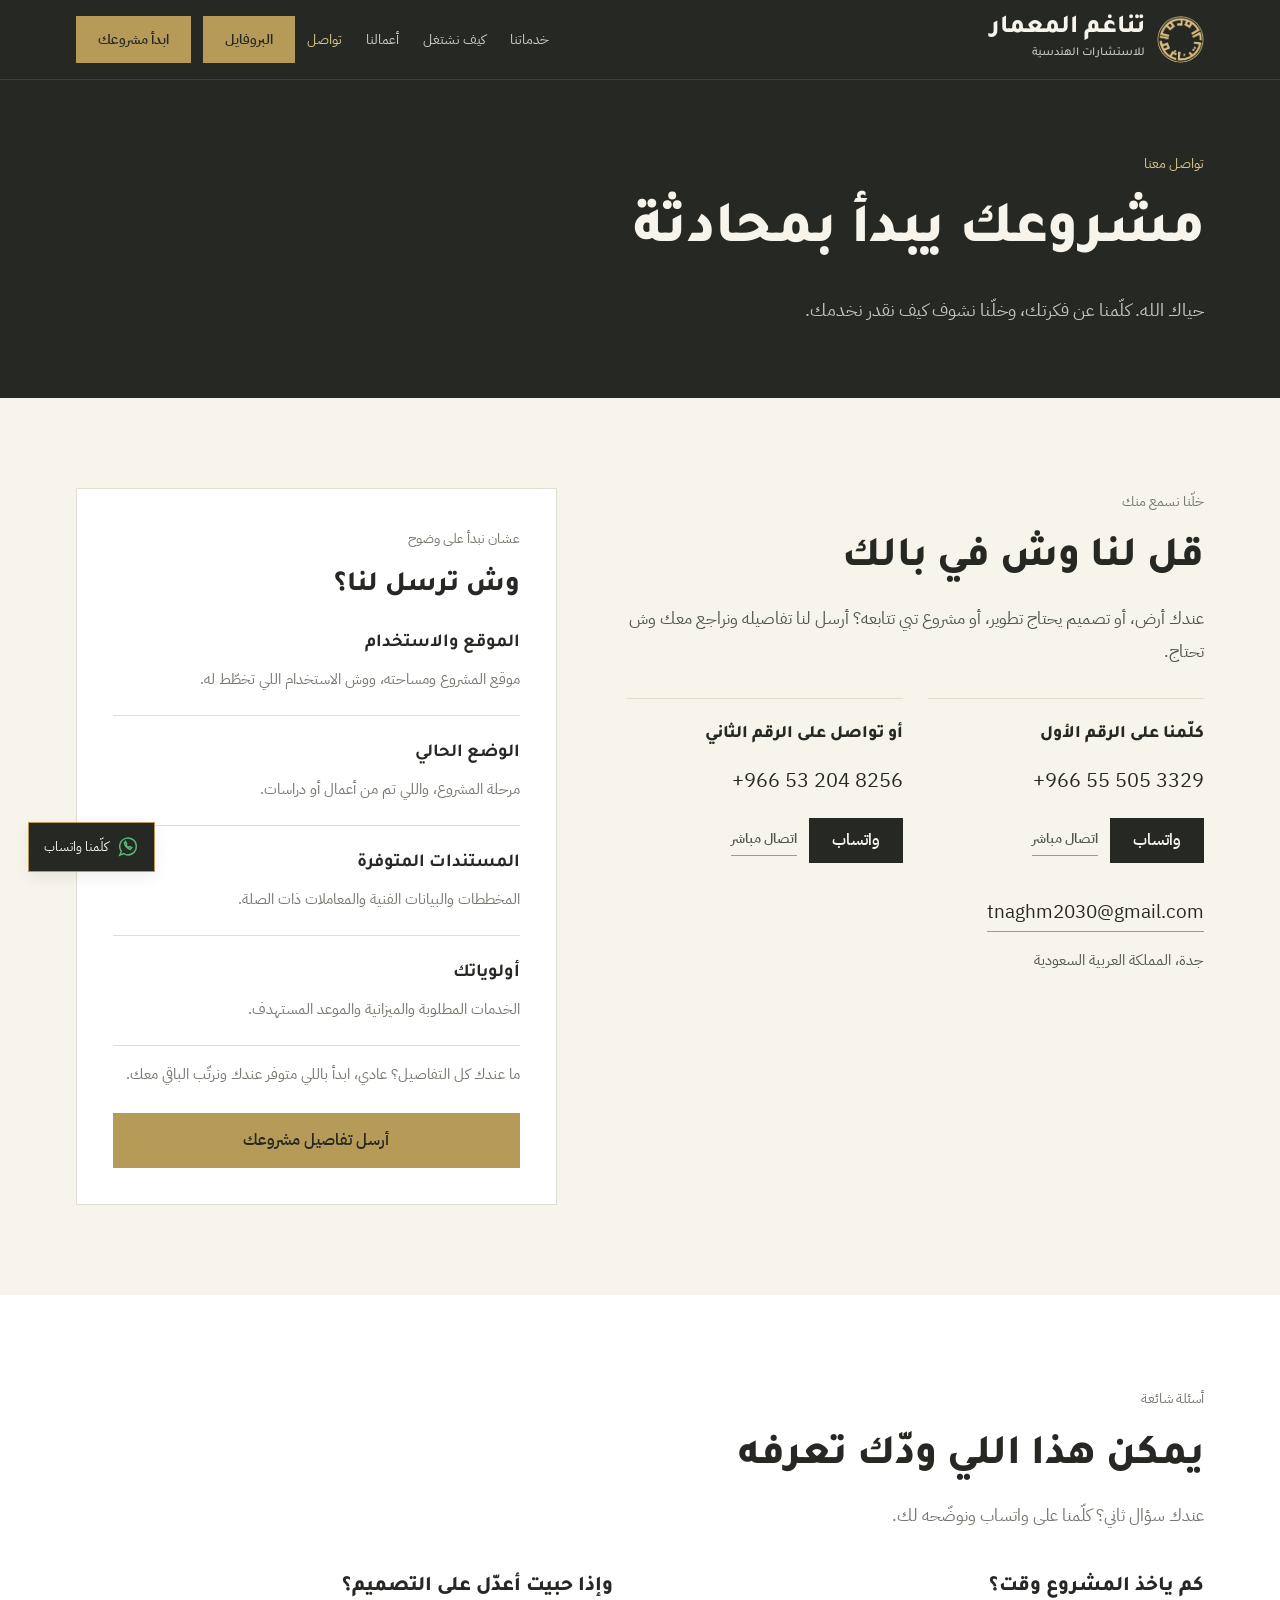
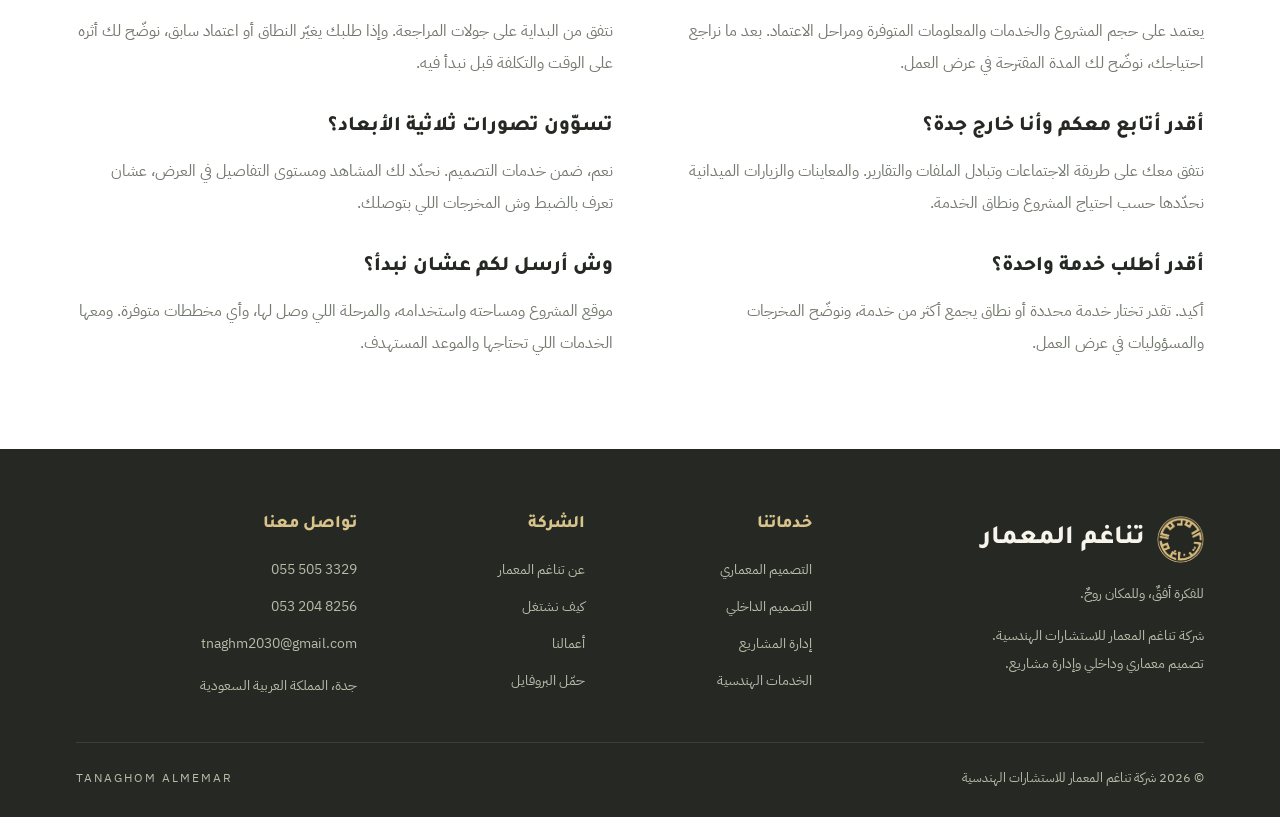
<file: contact.html>
<!DOCTYPE html><html lang="ar-SA" dir="rtl"><head><meta charset="utf-8"><meta name="viewport" content="width=device-width,initial-scale=1"><meta name="theme-color" content="#262923"><title>تواصل معنا | تناغم المعمار</title><meta name="description" content="كلّم تناغم المعمار في جدة على واتساب أو اتصال مباشر، وشاركنا تفاصيل مشروعك لنحدّد معك الخدمة المناسبة."><link rel="canonical" href="https://cryzerind.github.io/tnaghom/contact.html"><meta property="og:title" content="تواصل معنا | تناغم المعمار"><meta property="og:description" content="كلّم تناغم المعمار في جدة على واتساب أو اتصال مباشر، وشاركنا تفاصيل مشروعك لنحدّد معك الخدمة المناسبة."><meta property="og:type" content="website"><meta property="og:locale" content="ar_SA"><meta property="og:url" content="https://cryzerind.github.io/tnaghom/contact.html"><link rel="icon" href="data:image/svg+xml,%3Csvg xmlns='http://www.w3.org/2000/svg' viewBox='0 0 64 64'%3E%3Crect width='64' height='64' rx='14' fill='%23262923'/%3E%3Ccircle cx='32' cy='32' r='24' fill='none' stroke='%23d7c18c' stroke-width='3'/%3E%3Ctext x='32' y='42' text-anchor='middle' font-family='Arial' font-size='34' fill='%23d7c18c'%3Eت%3C/text%3E%3C/svg%3E"><link rel="preconnect" href="https://fonts.googleapis.com"><link rel="preconnect" href="https://fonts.gstatic.com" crossorigin><link href="https://fonts.googleapis.com/css2?family=Tajawal:wght@400;500;700;800&family=IBM+Plex+Sans+Arabic:wght@400;500;600&family=Amiri:wght@400&display=swap" rel="stylesheet"><link rel="stylesheet" href="style.css"><script src="app.js" defer></script></head><body><a class="skip" href="#main">انتقل للمحتوى</a><header class="masthead"><div class="wrap nav-inner"><a class="brand" href="index.html" aria-label="تناغم المعمار — الصفحة الرئيسية"><span class="brand-mark"><img src="logo.webp" alt="" width="700" height="629"></span><span>تناغم المعمار<small>للاستشارات الهندسية</small></span></a><button class="menu-toggle" aria-expanded="false" aria-controls="site-nav" aria-label="فتح القائمة"><span></span><span></span><span></span></button><nav id="site-nav" aria-label="التنقل الرئيسي"><a href="services.html">خدماتنا</a><a href="about.html">كيف نشتغل</a><a href="index.html#work">أعمالنا</a><a href="contact.html" aria-current="page">تواصل</a><a class="nav-gold" href="Tanaghom-Al-Memar-Profile.pdf" target="_blank" rel="noopener">البروفايل</a><a class="nav-gold" href="contact.html#start">ابدأ مشروعك</a></nav></div></header><main id="main"><section class="page-intro charcoal"><div class="wrap"><span class="eyebrow">تواصل معنا</span><h1>مشروعك يبدأ بمحادثة</h1><p>حياك الله. كلّمنا عن فكرتك، وخلّنا نشوف كيف نقدر نخدمك.</p></div></section><section class="band cream" id="start"><div class="wrap contact-layout"><div><span class="eyebrow">خلّنا نسمع منك</span><h2>قل لنا وش في بالك</h2><p>عندك أرض، أو تصميم يحتاج تطوير، أو مشروع تبي تتابعه؟ أرسل لنا تفاصيله ونراجع معك وش تحتاج.</p><div class="contact-links"><article><h3>كلّمنا على الرقم الأول</h3><a class="phone" dir="ltr" href="tel:+966555053329">+966 55 505 3329</a><div class="actions"><a class="button dark" href="https://wa.me/966555053329" target="_blank" rel="noopener">واتساب</a><a class="text-link" href="tel:+966555053329">اتصال مباشر</a></div></article><article><h3>أو تواصل على الرقم الثاني</h3><a class="phone" dir="ltr" href="tel:+966532048256">+966 53 204 8256</a><div class="actions"><a class="button dark" href="https://wa.me/966532048256" target="_blank" rel="noopener">واتساب</a><a class="text-link" href="tel:+966532048256">اتصال مباشر</a></div></article></div><a class="email" href="mailto:tnaghm2030@gmail.com">tnaghm2030@gmail.com</a><p class="location">جدة، المملكة العربية السعودية</p></div><aside class="project-brief"><span class="eyebrow">عشان نبدأ على وضوح</span><h3>وش ترسل لنا؟</h3><ol><li><strong>الموقع والاستخدام</strong><span>موقع المشروع ومساحته، ووش الاستخدام اللي تخطّط له.</span></li><li><strong>الوضع الحالي</strong><span>مرحلة المشروع، واللي تم من أعمال أو دراسات.</span></li><li><strong>المستندات المتوفرة</strong><span>المخططات والبيانات الفنية والمعاملات ذات الصلة.</span></li><li><strong>أولوياتك</strong><span>الخدمات المطلوبة والميزانية والموعد المستهدف.</span></li></ol><p>ما عندك كل التفاصيل؟ عادي، ابدأ باللي متوفر عندك ونرتّب الباقي معك.</p><a class="button gold" href="https://wa.me/966555053329" target="_blank" rel="noopener">أرسل تفاصيل مشروعك</a></aside></div></section><section class="band white" id="faq"><div class="wrap"><div class="section-head"><span class="eyebrow">أسئلة شائعة</span><h2>يمكن هذا اللي ودّك تعرفه</h2><p>عندك سؤال ثاني؟ كلّمنا على واتساب ونوضّحه لك.</p></div><div class="faq-grid"><article><h3>كم ياخذ المشروع وقت؟</h3><p>يعتمد على حجم المشروع والخدمات والمعلومات المتوفرة ومراحل الاعتماد. بعد ما نراجع احتياجك، نوضّح لك المدة المقترحة في عرض العمل.</p></article><article><h3>وإذا حبيت أعدّل على التصميم؟</h3><p>نتفق من البداية على جولات المراجعة. وإذا طلبك يغيّر النطاق أو اعتماد سابق، نوضّح لك أثره على الوقت والتكلفة قبل نبدأ فيه.</p></article><article><h3>أقدر أتابع معكم وأنا خارج جدة؟</h3><p>نتفق معك على طريقة الاجتماعات وتبادل الملفات والتقارير. والمعاينات والزيارات الميدانية نحدّدها حسب احتياج المشروع ونطاق الخدمة.</p></article><article><h3>تسوّون تصورات ثلاثية الأبعاد؟</h3><p>نعم، ضمن خدمات التصميم. نحدّد لك المشاهد ومستوى التفاصيل في العرض، عشان تعرف بالضبط وش المخرجات اللي بتوصلك.</p></article><article><h3>أقدر أطلب خدمة واحدة؟</h3><p>أكيد. تقدر تختار خدمة محددة أو نطاق يجمع أكثر من خدمة، ونوضّح المخرجات والمسؤوليات في عرض العمل.</p></article><article><h3>وش أرسل لكم عشان نبدأ؟</h3><p>موقع المشروع ومساحته واستخدامه، والمرحلة اللي وصل لها، وأي مخططات متوفرة. ومعها الخدمات اللي تحتاجها والموعد المستهدف.</p></article></div></div></section></main><footer class="footer"><div class="wrap footer-grid"><div class="footer-intro"><a class="brand" href="index.html"><span class="brand-mark"><img src="logo.webp" alt="" width="700" height="629" loading="lazy"></span><span>تناغم المعمار</span></a><p>للفكرة أفقٌ، وللمكان روحٌ.</p><p>شركة تناغم المعمار للاستشارات الهندسية.<br>تصميم معماري وداخلي وإدارة مشاريع.</p></div><div><h2>خدماتنا</h2><a href="services.html#architecture">التصميم المعماري</a><a href="services.html#interior">التصميم الداخلي</a><a href="services.html#management">إدارة المشاريع</a><a href="services.html#specialist">الخدمات الهندسية</a></div><div><h2>الشركة</h2><a href="about.html">عن تناغم المعمار</a><a href="about.html#how">كيف نشتغل</a><a href="index.html#work">أعمالنا</a><a href="Tanaghom-Al-Memar-Profile.pdf" download>حمّل البروفايل</a></div><div><h2>تواصل معنا</h2><a dir="ltr" href="tel:+966555053329">055 505 3329</a><a dir="ltr" href="tel:+966532048256">053 204 8256</a><a href="mailto:tnaghm2030@gmail.com">tnaghm2030@gmail.com</a><p>جدة، المملكة العربية السعودية</p></div></div><div class="wrap footer-bottom"><p>© <span class="year">2026</span> شركة تناغم المعمار للاستشارات الهندسية</p><span lang="en">TANAGHOM ALMEMAR</span></div></footer><a class="floating-contact" href="https://wa.me/966555053329" target="_blank" rel="noopener"><svg aria-hidden="true" viewBox="0 0 24 24" fill="none" stroke="currentColor" stroke-width="1.6"><path d="M21 11.5a9 9 0 0 1-13.7 7.7L3 21l1.8-4.4A9 9 0 1 1 21 11.5Z"/><path d="M8 7.5c.7 3.9 2.8 6 6.6 7.2l1.5-2.1-2.5-1.1-1 1c-1.3-.6-2.5-1.8-3-3l1-1L9.3 6Z"/></svg>كلّمنا واتساب</a></body></html>
</file>
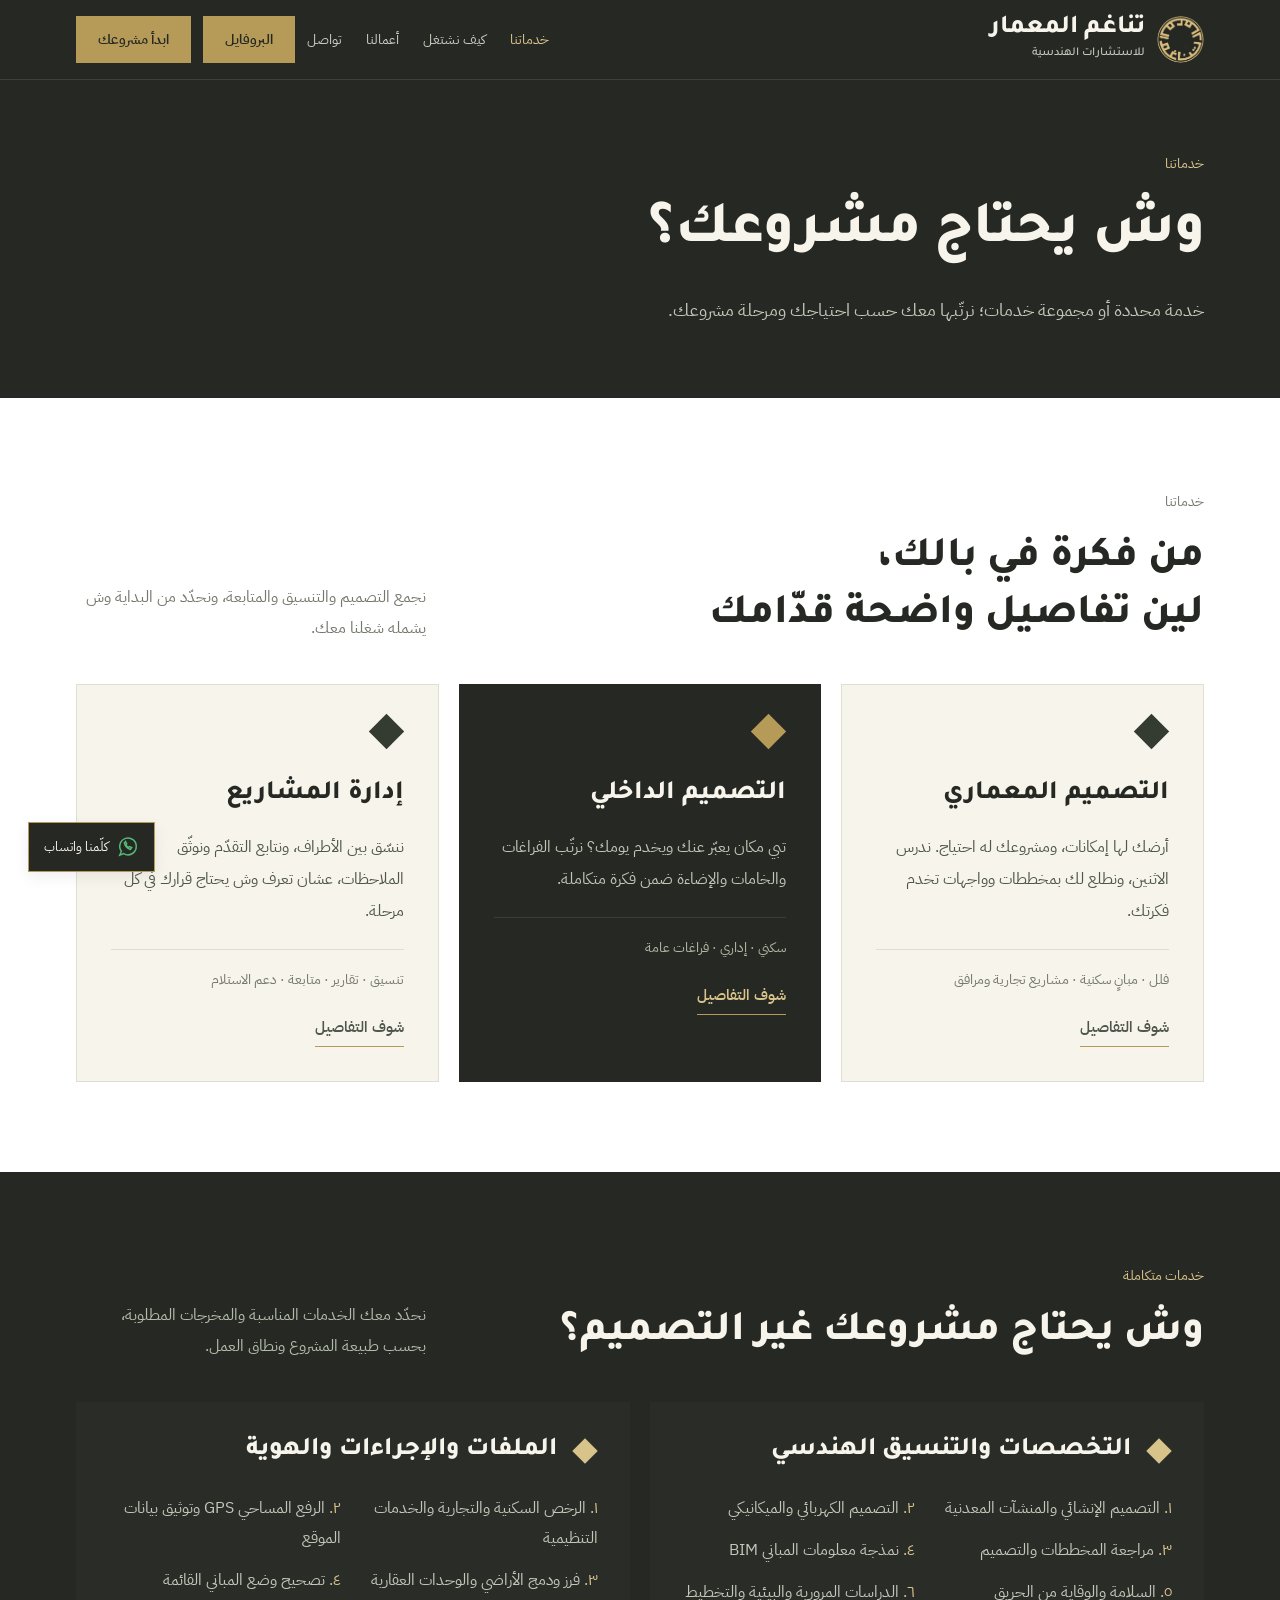
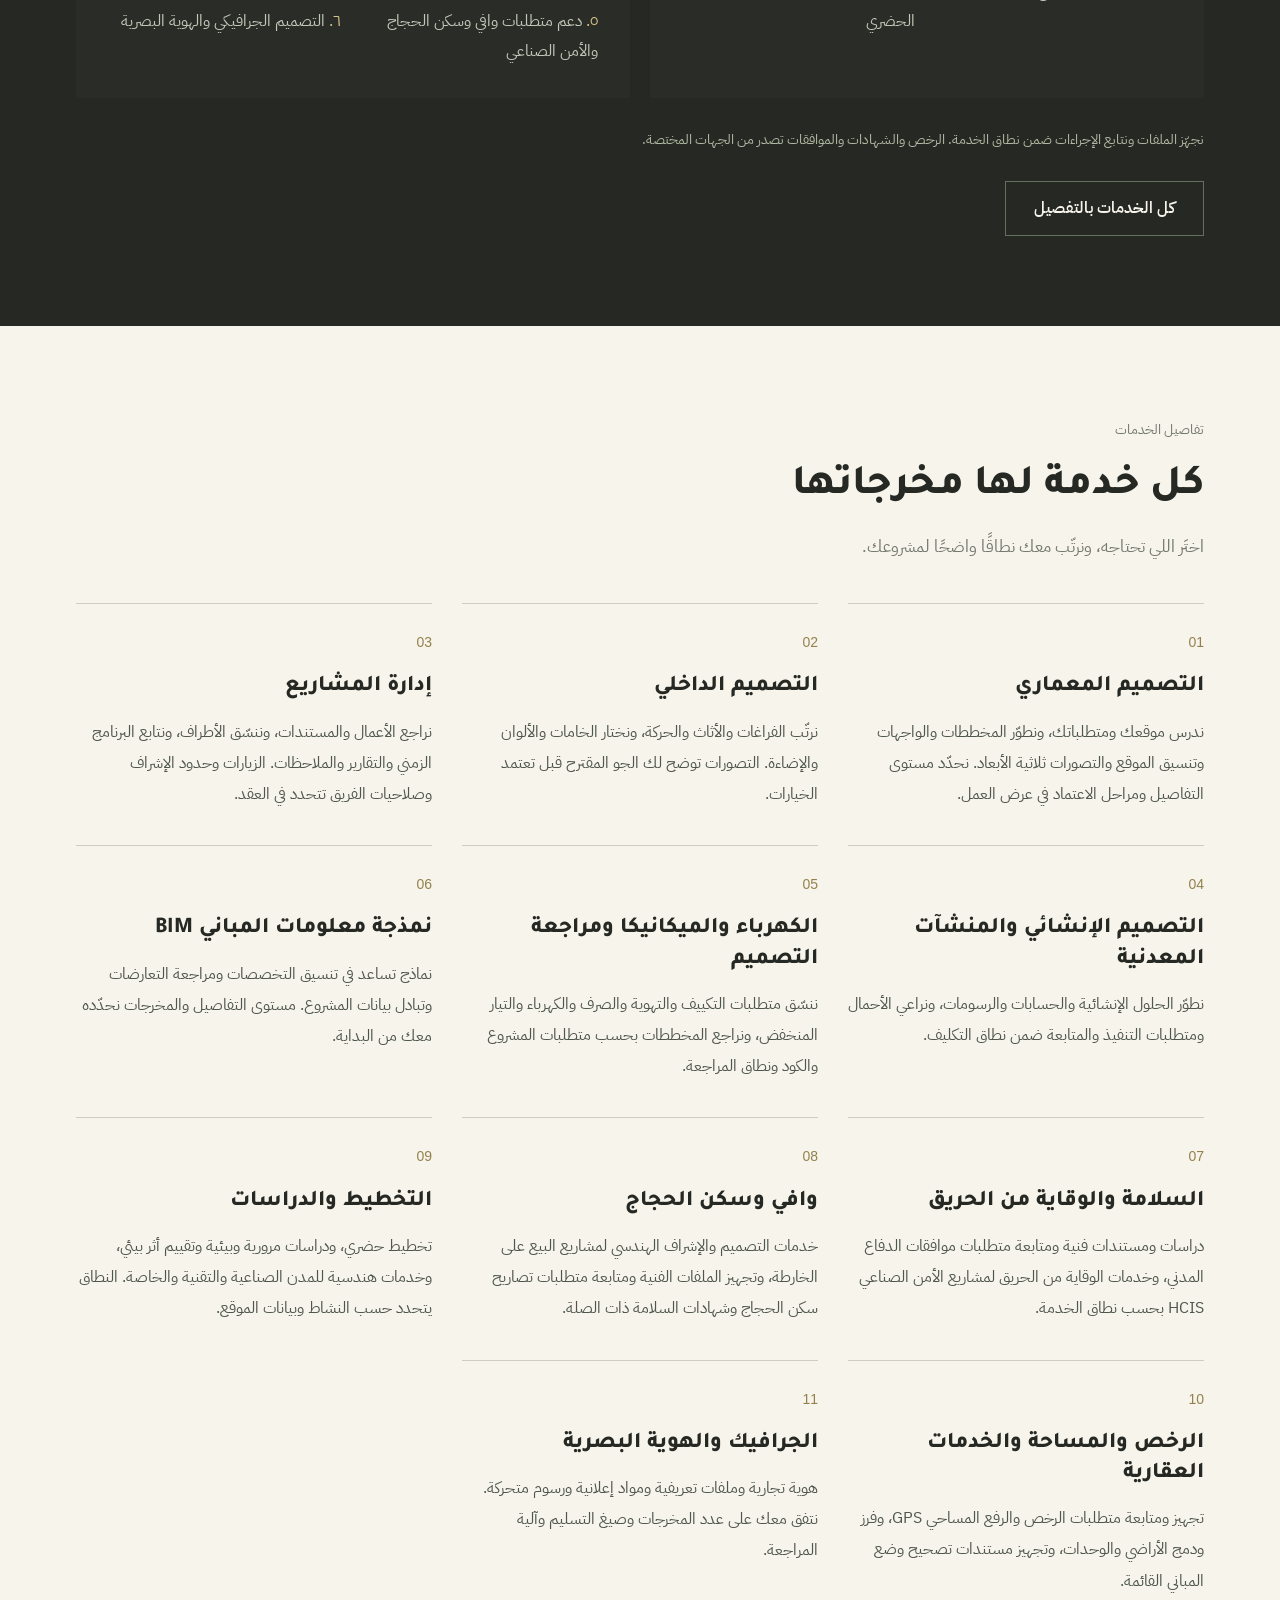
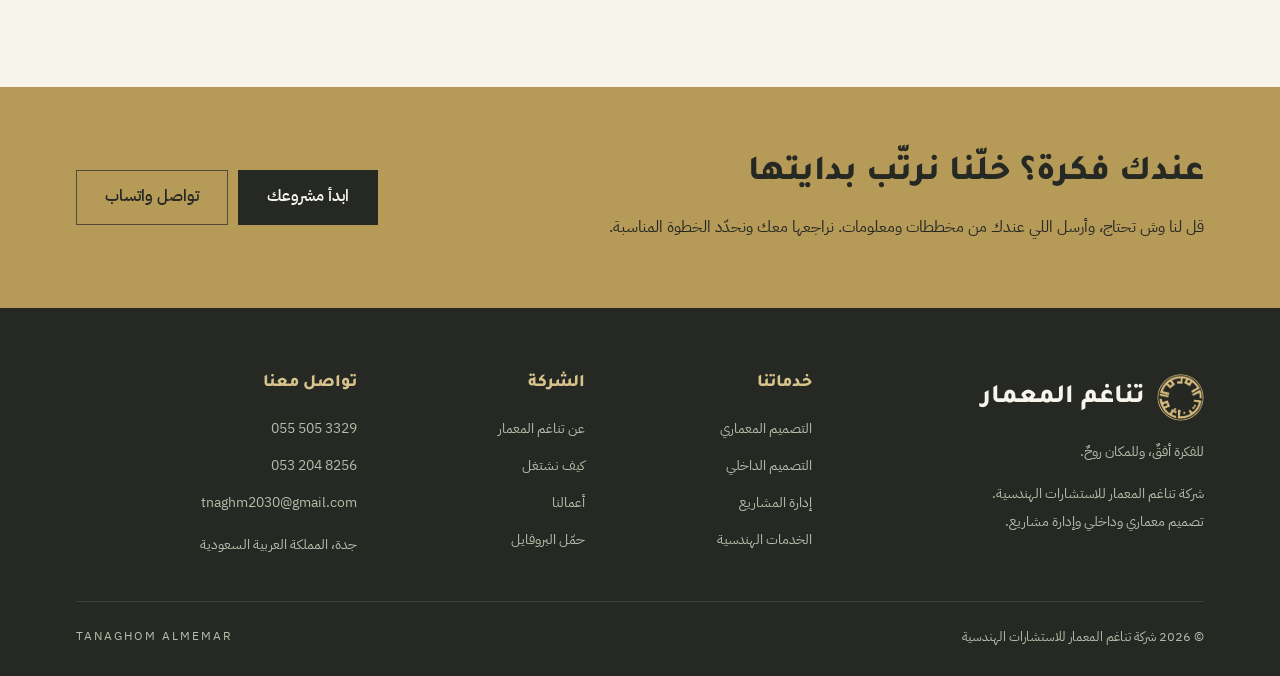
<file: services.html>
<!DOCTYPE html><html lang="ar-SA" dir="rtl"><head><meta charset="utf-8"><meta name="viewport" content="width=device-width,initial-scale=1"><meta name="theme-color" content="#262923"><title>خدماتنا | تناغم المعمار</title><meta name="description" content="تعرّف على خدمات تناغم المعمار: التصميم المعماري والداخلي وإدارة المشاريع والتخصصات الهندسية والتراخيص والدراسات."><link rel="canonical" href="https://cryzerind.github.io/tnaghom/services.html"><meta property="og:title" content="خدماتنا | تناغم المعمار"><meta property="og:description" content="تعرّف على خدمات تناغم المعمار: التصميم المعماري والداخلي وإدارة المشاريع والتخصصات الهندسية والتراخيص والدراسات."><meta property="og:type" content="website"><meta property="og:locale" content="ar_SA"><meta property="og:url" content="https://cryzerind.github.io/tnaghom/services.html"><link rel="icon" href="data:image/svg+xml,%3Csvg xmlns='http://www.w3.org/2000/svg' viewBox='0 0 64 64'%3E%3Crect width='64' height='64' rx='14' fill='%23262923'/%3E%3Ccircle cx='32' cy='32' r='24' fill='none' stroke='%23d7c18c' stroke-width='3'/%3E%3Ctext x='32' y='42' text-anchor='middle' font-family='Arial' font-size='34' fill='%23d7c18c'%3Eت%3C/text%3E%3C/svg%3E"><link rel="preconnect" href="https://fonts.googleapis.com"><link rel="preconnect" href="https://fonts.gstatic.com" crossorigin><link href="https://fonts.googleapis.com/css2?family=Tajawal:wght@400;500;700;800&family=IBM+Plex+Sans+Arabic:wght@400;500;600&family=Amiri:wght@400&display=swap" rel="stylesheet"><link rel="stylesheet" href="style.css"><script src="app.js" defer></script></head><body><a class="skip" href="#main">انتقل للمحتوى</a><header class="masthead"><div class="wrap nav-inner"><a class="brand" href="index.html" aria-label="تناغم المعمار — الصفحة الرئيسية"><span class="brand-mark"><img src="logo.webp" alt="" width="700" height="629"></span><span>تناغم المعمار<small>للاستشارات الهندسية</small></span></a><button class="menu-toggle" aria-expanded="false" aria-controls="site-nav" aria-label="فتح القائمة"><span></span><span></span><span></span></button><nav id="site-nav" aria-label="التنقل الرئيسي"><a href="services.html" aria-current="page">خدماتنا</a><a href="about.html">كيف نشتغل</a><a href="index.html#work">أعمالنا</a><a href="contact.html">تواصل</a><a class="nav-gold" href="Tanaghom-Al-Memar-Profile.pdf" target="_blank" rel="noopener">البروفايل</a><a class="nav-gold" href="contact.html#start">ابدأ مشروعك</a></nav></div></header><main id="main"><section class="page-intro charcoal"><div class="wrap"><span class="eyebrow">خدماتنا</span><h1>وش يحتاج مشروعك؟</h1><p>خدمة محددة أو مجموعة خدمات؛ نرتّبها معك حسب احتياجك ومرحلة مشروعك.</p></div></section><section class="band white" id="services"><div class="wrap"><div class="section-head split"><div><span class="eyebrow">خدماتنا</span><h2>من فكرة في بالك،<br>لين تفاصيل واضحة قدّامك</h2></div><p>نجمع التصميم والتنسيق والمتابعة، ونحدّد من البداية وش يشمله شغلنا معك.</p></div><div class="service-grid">
<article class="service-card" id="architecture"><span class="diamond" aria-hidden="true"></span><h3>التصميم المعماري</h3><p>أرضك لها إمكانات، ومشروعك له احتياج. ندرس الاثنين، ونطلع لك بمخططات وواجهات تخدم فكرتك.</p><span class="service-meta">فلل · مبانٍ سكنية · مشاريع تجارية ومرافق</span><a class="text-link" href="services.html#architecture">شوف التفاصيل</a></article>
<article class="service-card featured" id="interior"><span class="diamond" aria-hidden="true"></span><h3>التصميم الداخلي</h3><p>تبي مكان يعبّر عنك ويخدم يومك؟ نرتّب الفراغات والخامات والإضاءة ضمن فكرة متكاملة.</p><span class="service-meta">سكني · إداري · فراغات عامة</span><a class="text-link" href="services.html#interior">شوف التفاصيل</a></article>
<article class="service-card" id="management"><span class="diamond" aria-hidden="true"></span><h3>إدارة المشاريع</h3><p>ننسّق بين الأطراف، ونتابع التقدّم ونوثّق الملاحظات، عشان تعرف وش يحتاج قرارك في كل مرحلة.</p><span class="service-meta">تنسيق · تقارير · متابعة · دعم الاستلام</span><a class="text-link" href="services.html#management">شوف التفاصيل</a></article></div></div></section><section class="band charcoal" id="specialist"><div class="wrap"><div class="section-head split"><div><span class="eyebrow">خدمات متكاملة</span><h2>وش يحتاج مشروعك غير التصميم؟</h2></div><p>نحدّد معك الخدمات المناسبة والمخرجات المطلوبة، بحسب طبيعة المشروع ونطاق العمل.</p></div><div class="scope-grid"><article><h3><span class="diamond" aria-hidden="true"></span>التخصصات والتنسيق الهندسي</h3><ul><li>التصميم الإنشائي والمنشآت المعدنية</li><li>التصميم الكهربائي والميكانيكي</li><li>مراجعة المخططات والتصميم</li><li>نمذجة معلومات المباني BIM</li><li>السلامة والوقاية من الحريق</li><li>الدراسات المرورية والبيئية والتخطيط الحضري</li></ul></article><article><h3><span class="diamond" aria-hidden="true"></span>الملفات والإجراءات والهوية</h3><ul><li>الرخص السكنية والتجارية والخدمات التنظيمية</li><li>الرفع المساحي GPS وتوثيق بيانات الموقع</li><li>فرز ودمج الأراضي والوحدات العقارية</li><li>تصحيح وضع المباني القائمة</li><li>دعم متطلبات وافي وسكن الحجاج والأمن الصناعي</li><li>التصميم الجرافيكي والهوية البصرية</li></ul></article></div><p class="scope-footnote">نجهّز الملفات ونتابع الإجراءات ضمن نطاق الخدمة. الرخص والشهادات والموافقات تصدر من الجهات المختصة.</p><a class="button outline" href="services.html#details">كل الخدمات بالتفصيل</a></div></section><section class="band cream" id="details"><div class="wrap"><div class="section-head"><span class="eyebrow">تفاصيل الخدمات</span><h2>كل خدمة لها مخرجاتها</h2><p>اختَر اللي تحتاجه، ونرتّب معك نطاقًا واضحًا لمشروعك.</p></div><div class="detail-grid"><article><span class="detail-number">01</span><h3>التصميم المعماري</h3><p>ندرس موقعك ومتطلباتك، ونطوّر المخططات والواجهات وتنسيق الموقع والتصورات ثلاثية الأبعاد. نحدّد مستوى التفاصيل ومراحل الاعتماد في عرض العمل.</p></article><article><span class="detail-number">02</span><h3>التصميم الداخلي</h3><p>نرتّب الفراغات والأثاث والحركة، ونختار الخامات والألوان والإضاءة. التصورات توضح لك الجو المقترح قبل تعتمد الخيارات.</p></article><article><span class="detail-number">03</span><h3>إدارة المشاريع</h3><p>نراجع الأعمال والمستندات، وننسّق الأطراف، ونتابع البرنامج الزمني والتقارير والملاحظات. الزيارات وحدود الإشراف وصلاحيات الفريق تتحدد في العقد.</p></article><article><span class="detail-number">04</span><h3>التصميم الإنشائي والمنشآت المعدنية</h3><p>نطوّر الحلول الإنشائية والحسابات والرسومات، ونراعي الأحمال ومتطلبات التنفيذ والمتابعة ضمن نطاق التكليف.</p></article><article><span class="detail-number">05</span><h3>الكهرباء والميكانيكا ومراجعة التصميم</h3><p>ننسّق متطلبات التكييف والتهوية والصرف والكهرباء والتيار المنخفض، ونراجع المخططات بحسب متطلبات المشروع والكود ونطاق المراجعة.</p></article><article><span class="detail-number">06</span><h3>نمذجة معلومات المباني BIM</h3><p>نماذج تساعد في تنسيق التخصصات ومراجعة التعارضات وتبادل بيانات المشروع. مستوى التفاصيل والمخرجات نحدّده معك من البداية.</p></article><article><span class="detail-number">07</span><h3>السلامة والوقاية من الحريق</h3><p>دراسات ومستندات فنية ومتابعة متطلبات موافقات الدفاع المدني، وخدمات الوقاية من الحريق لمشاريع الأمن الصناعي HCIS بحسب نطاق الخدمة.</p></article><article><span class="detail-number">08</span><h3>وافي وسكن الحجاج</h3><p>خدمات التصميم والإشراف الهندسي لمشاريع البيع على الخارطة، وتجهيز الملفات الفنية ومتابعة متطلبات تصاريح سكن الحجاج وشهادات السلامة ذات الصلة.</p></article><article><span class="detail-number">09</span><h3>التخطيط والدراسات</h3><p>تخطيط حضري، ودراسات مرورية وبيئية وتقييم أثر بيئي، وخدمات هندسية للمدن الصناعية والتقنية والخاصة. النطاق يتحدد حسب النشاط وبيانات الموقع.</p></article><article><span class="detail-number">10</span><h3>الرخص والمساحة والخدمات العقارية</h3><p>تجهيز ومتابعة متطلبات الرخص والرفع المساحي GPS، وفرز ودمج الأراضي والوحدات، وتجهيز مستندات تصحيح وضع المباني القائمة.</p></article><article><span class="detail-number">11</span><h3>الجرافيك والهوية البصرية</h3><p>هوية تجارية وملفات تعريفية ومواد إعلانية ورسوم متحركة. نتفق معك على عدد المخرجات وصيغ التسليم وآلية المراجعة.</p></article></div></div></section><section class="cta"><div class="wrap"><div><h2>عندك فكرة؟ خلّنا نرتّب بدايتها</h2><p>قل لنا وش تحتاج، وأرسل اللي عندك من مخططات ومعلومات. نراجعها معك ونحدّد الخطوة المناسبة.</p></div><div class="actions"><a class="button dark" href="contact.html#start">ابدأ مشروعك</a><a class="button cta-outline" href="https://wa.me/966555053329" target="_blank" rel="noopener">تواصل واتساب</a></div></div></section></main><footer class="footer"><div class="wrap footer-grid"><div class="footer-intro"><a class="brand" href="index.html"><span class="brand-mark"><img src="logo.webp" alt="" width="700" height="629" loading="lazy"></span><span>تناغم المعمار</span></a><p>للفكرة أفقٌ، وللمكان روحٌ.</p><p>شركة تناغم المعمار للاستشارات الهندسية.<br>تصميم معماري وداخلي وإدارة مشاريع.</p></div><div><h2>خدماتنا</h2><a href="services.html#architecture">التصميم المعماري</a><a href="services.html#interior">التصميم الداخلي</a><a href="services.html#management">إدارة المشاريع</a><a href="services.html#specialist">الخدمات الهندسية</a></div><div><h2>الشركة</h2><a href="about.html">عن تناغم المعمار</a><a href="about.html#how">كيف نشتغل</a><a href="index.html#work">أعمالنا</a><a href="Tanaghom-Al-Memar-Profile.pdf" download>حمّل البروفايل</a></div><div><h2>تواصل معنا</h2><a dir="ltr" href="tel:+966555053329">055 505 3329</a><a dir="ltr" href="tel:+966532048256">053 204 8256</a><a href="mailto:tnaghm2030@gmail.com">tnaghm2030@gmail.com</a><p>جدة، المملكة العربية السعودية</p></div></div><div class="wrap footer-bottom"><p>© <span class="year">2026</span> شركة تناغم المعمار للاستشارات الهندسية</p><span lang="en">TANAGHOM ALMEMAR</span></div></footer><a class="floating-contact" href="https://wa.me/966555053329" target="_blank" rel="noopener"><svg aria-hidden="true" viewBox="0 0 24 24" fill="none" stroke="currentColor" stroke-width="1.6"><path d="M21 11.5a9 9 0 0 1-13.7 7.7L3 21l1.8-4.4A9 9 0 1 1 21 11.5Z"/><path d="M8 7.5c.7 3.9 2.8 6 6.6 7.2l1.5-2.1-2.5-1.1-1 1c-1.3-.6-2.5-1.8-3-3l1-1L9.3 6Z"/></svg>كلّمنا واتساب</a></body></html>
</file>
<file: style.css>
:root{--dark:#262923;--dark-soft:#343b30;--gold:#b59a58;--gold-light:#d8c38b;--cream:#f7f4ec;--white:#fff;--text:#4f574d;--muted:#74796e;--line:#deded2;--title:'Tajawal','Segoe UI',sans-serif;--body:'IBM Plex Sans Arabic','Segoe UI',sans-serif}
*{box-sizing:border-box}html{scroll-behavior:smooth;scroll-padding-top:100px}body{margin:0;color:var(--text);background:var(--cream);font-family:var(--body);font-size:17px;line-height:1.95}a{color:inherit;text-decoration:none}img{display:block;max-width:100%}button{font:inherit;cursor:pointer}h1,h2,h3,p,figure{margin:0}h1,h2,h3{font-family:var(--title);color:var(--dark);font-weight:800;line-height:1.35}h1{font-size:clamp(2.5rem,5vw,3.875rem);letter-spacing:-.8px}h2{font-size:clamp(2rem,3.35vw,2.625rem)}h3{font-size:1.65rem}p{margin-top:14px}ul,ol{padding:0;margin:0;list-style:none}.wrap{width:min(1128px,90%);margin-inline:auto}.band{padding:90px 0}.cream{background:var(--cream)}.white{background:#fff}.charcoal{background:var(--dark);color:#c2c7b9}.charcoal h1,.charcoal h2,.charcoal h3{color:var(--cream)}.charcoal .eyebrow{color:var(--gold-light)}.section-head{margin-bottom:40px}.section-head p{max-width:580px;color:var(--muted)}.section-head.split{display:flex;justify-content:space-between;align-items:flex-end;gap:48px}.section-head.split>div{max-width:65%}.section-head.split>p{max-width:350px;margin:0;font-size:1rem}.eyebrow{display:block;color:var(--muted);font-size:.875rem;margin-bottom:16px}.button{display:inline-flex;align-items:center;justify-content:center;min-height:55px;padding:13px 28px;font-weight:600;line-height:1.6;border:1px solid transparent;transition:background .2s,color .2s,border-color .2s;font-size:1rem}.gold{background:var(--gold);color:var(--dark)}.gold:hover{background:var(--gold-light)}.dark{background:var(--dark);color:var(--cream)}.dark:hover{background:#454c3f}.outline{border-color:#64705e;color:var(--cream);background:transparent}.outline:hover{border-color:var(--gold);background:#ffffff0a}.text-link{font-size:.95rem;font-weight:600;border-bottom:1px solid var(--gold);padding-bottom:3px;width:fit-content}.text-link:hover{color:#82662f}.actions{display:flex;flex-wrap:wrap;gap:14px;align-items:center;margin-top:28px}[hidden]{display:none!important}:focus-visible{outline:3px solid var(--gold);outline-offset:5px}.skip{position:fixed;top:-100px;right:20px;z-index:3000;background:#fff;padding:10px 20px}.skip:focus{top:10px}
.masthead{height:80px;position:sticky;top:0;z-index:1000;background:var(--dark);border-bottom:1px solid #ffffff1c}.nav-inner{display:flex;align-items:center;justify-content:space-between;height:100%;gap:25px}.brand{display:flex;align-items:center;gap:12px;font-family:var(--title);color:var(--cream);font-size:1.6rem;font-weight:800;line-height:1.1;flex:none}.brand small{display:block;font-size:.75rem;line-height:1.7;font-weight:500;color:#c7cbbf}.brand-mark{position:relative;width:47px;height:47px;overflow:hidden;border-radius:50%;display:block;flex:none}.brand-mark img{width:79px;max-width:none;position:absolute;left:-14px;top:-1px;height:auto}#site-nav{display:flex;align-items:center;gap:24px;font-size:.875rem;color:#c7cbbf}#site-nav a{white-space:nowrap}#site-nav a:hover,#site-nav a[aria-current]{color:var(--gold-light)}#site-nav a.nav-gold{background:var(--gold);color:var(--dark);padding:10px 22px;margin-inline-start:-12px;font-weight:600}#site-nav a.nav-gold:hover{background:var(--gold-light)}.menu-toggle{display:none;background:transparent;border:1px solid #78806c;width:44px;height:44px;padding:9px}.menu-toggle span{display:block;height:2px;margin:5px 0;background:var(--cream)}
.hero{padding:70px 0 42px}.hero-grid{display:grid;grid-template-columns:1.13fr 1fr;gap:56px;align-items:center}.hero .eyebrow{position:relative;padding-inline-start:44px;margin-bottom:25px}.hero .eyebrow:before{content:'';width:30px;height:1px;position:absolute;right:0;top:50%;background:var(--gold)}.hero h1{line-height:1.27;margin-bottom:26px}.hero-copy>p{font-size:1.065rem;line-height:2.15;margin:0;color:#b7bfae}.hero .actions{margin-top:28px}.hero-points{display:grid;grid-template-columns:repeat(3,1fr);gap:16px;margin-top:40px}.hero-points strong{display:block;font-family:var(--title);font-size:1.58rem;font-weight:800;color:var(--gold-light);line-height:1.4}.hero-points span{display:block;font-size:.82rem;line-height:1.8;margin-top:7px;color:#b1b9a8}.hero-image{position:relative;min-width:0}.hero-image img{width:100%;height:auto;aspect-ratio:1/1.04;object-fit:cover;object-position:47% center}.hero-image figcaption{position:absolute;bottom:0;left:0;right:0;padding:28px 18px 12px;background:linear-gradient(transparent,#000a);color:#f7f4ec;font-size:.8rem}.slogan{background:var(--gold);color:var(--dark);padding:21px 0}.slogan .wrap{display:flex;justify-content:center;align-items:center;gap:38px;font:800 1.55rem var(--title);line-height:1.6}.slogan i{width:12px;height:12px;display:block;background:var(--dark);transform:rotate(45deg)}
.comparison{display:grid;grid-template-columns:1fr 1fr;gap:20px}.comparison article{padding:34px 40px;border:1px solid var(--line);background:#fff}.comparison article.charcoal{background:var(--dark);border-color:var(--dark)}.comparison h3{font-size:1.4rem;color:#7c7462;margin-bottom:22px}.comparison article.charcoal h3{color:var(--gold-light)}.comparison li{margin-top:17px;font-size:1rem;line-height:1.9}.comparison strong{color:var(--gold-light);font-weight:600}.service-grid{display:grid;grid-template-columns:repeat(3,1fr);gap:20px}.service-card{background:var(--cream);padding:34px;border:1px solid var(--line)}.diamond{display:inline-block;background:var(--dark-soft);width:25px;height:25px;transform:rotate(45deg);margin:0 5px 22px 0;flex:none}.service-card h3{margin-bottom:18px}.service-card p{font-size:1rem;line-height:2}.service-meta{display:block;margin-top:22px;padding-top:16px;border-top:1px solid var(--line);font-size:.875rem;color:var(--muted)}.service-card .text-link{display:inline-block;margin-top:20px}.featured{background:var(--dark);color:#c0c7b7;border-color:var(--dark)}.featured h3{color:var(--cream)}.featured .diamond{background:var(--gold)}.featured .service-meta{border-color:#ffffff18;color:#aeb8a2}.featured .text-link{color:var(--gold-light)}.steps{display:grid;grid-template-columns:repeat(4,1fr);gap:30px}.steps li>span{font:500 2.9rem var(--title);color:var(--gold);line-height:1;display:block;margin-bottom:22px}.steps h3{font-size:1.35rem}.steps p{font-size:.975rem;line-height:2;color:var(--muted)}.brand-quote{background:#555f4c;padding:33px 40px;display:flex;align-items:center;justify-content:space-between;gap:28px;margin-top:48px;color:var(--cream)}.brand-quote p{margin:0;font-family:Amiri,serif;font-size:1.95rem;line-height:1.7}.brand-quote span{font-size:.875rem;flex:none;color:#d4ddca}.scope-grid{display:grid;grid-template-columns:1fr 1fr;gap:20px}.scope-grid article{background:#ffffff05;padding:32px}.scope-grid h3{display:flex;align-items:center;gap:15px;font-size:1.6rem}.scope-grid .diamond{background:var(--gold-light);width:18px;height:18px;margin:0 4px}.scope-grid ul{display:grid;grid-template-columns:1fr 1fr;gap:12px 25px;margin-top:25px;counter-reset:scope}.scope-grid li{font-size:.975rem;counter-increment:scope;line-height:1.9}.scope-grid li:before{content:counter(scope,arabic-indic) '. ';color:var(--gold-light)}.charcoal .section-head p{color:#b2bcaa}.scope-footnote{font-size:.875rem;color:#aeb8a2;margin:28px 0}.gallery-filters{display:flex;flex-wrap:wrap;gap:9px}.gallery-filters button{border:1px solid #c9c9bb;padding:8px 20px;background:transparent;color:var(--text);font-size:.9rem}.gallery-filters button.selected,.gallery-filters button:hover{background:var(--dark);color:var(--cream);border-color:var(--dark)}.gallery-count{font-size:.8rem;color:var(--muted);margin:14px 0 24px}.portfolio-grid{display:grid;grid-template-columns:repeat(3,minmax(0,1fr));gap:34px 24px}.portfolio-item figure{height:100%}.project-image{overflow:hidden;position:relative}.project-image img{width:100%;height:auto;aspect-ratio:4/3;object-fit:cover;transition:transform .4s ease}.portfolio-item:hover img{transform:scale(1.025)}.image-zoom{display:grid;place-items:center;position:absolute;bottom:14px;left:14px;width:32px;height:32px;background:#262923da;color:#fff;font-size:1.3rem}.portfolio-item figcaption{padding:17px 0 0;display:flex;flex-direction:column-reverse;gap:6px}.portfolio-item h3{font-size:1.25rem}.portfolio-item figcaption span{font-size:.875rem;color:var(--muted)}.gallery-more{margin-top:35px;text-align:center}.profile-panel{display:grid;grid-template-columns:245px 1fr;gap:65px;max-width:900px;align-items:center}.profile-panel img{width:100%;height:auto;box-shadow:12px 15px 0 #e7dfcb}.profile-panel p{max-width:550px}.pdf-note{display:block;font-size:.875rem;margin-top:20px;color:var(--muted)}.faq-grid{display:grid;grid-template-columns:1fr 1fr;gap:34px 55px}.faq-grid h3{font-size:1.3rem}.faq-grid p{font-size:1rem;color:var(--muted);line-height:2}.cta{padding:64px 0;background:var(--gold);color:var(--dark)}.cta .wrap{display:flex;align-items:center;justify-content:space-between;gap:40px}.cta h2{font-size:2.2rem}.cta p{font-size:1rem;max-width:640px}.cta .actions{flex:none;margin:0;gap:10px}.cta-outline{border-color:#514b37;color:var(--dark)}.cta-outline:hover{background:#ffffff20}.footer{background:var(--dark);color:#b6bda9;padding:64px 0 26px}.footer-grid{display:grid;grid-template-columns:1.5fr .8fr .8fr 1.2fr;gap:40px}.footer h2{font-size:1.1rem;color:var(--gold-light);margin-bottom:20px}.footer p,.footer a{font-size:.875rem;line-height:2}.footer-grid>div:not(.footer-intro)>a{display:block;margin-bottom:9px}.footer-grid>div:not(.footer-intro)>a[dir=ltr]{text-align:right}.footer .brand{font-size:1.65rem}.footer-intro p{max-width:300px}.footer a:hover{color:var(--gold-light)}.footer-bottom{display:flex;justify-content:space-between;gap:25px;align-items:center;border-top:1px solid #ffffff19;margin-top:38px;padding-top:22px;font-size:.75rem}.footer-bottom p{margin:0;font-size:.8rem}.footer-bottom>span{letter-spacing:2px}.floating-contact{position:fixed;bottom:28px;left:28px;background:var(--dark);color:var(--cream);border:1px solid var(--gold);padding:11px 15px;font-size:.825rem;display:flex;align-items:center;gap:9px;z-index:800;box-shadow:0 5px 16px #0001}.floating-contact svg{width:22px;height:22px;color:#55ba78}.floating-contact:hover{background:#424a3b}.page-intro{padding:70px 0}.page-intro .wrap{max-width:1128px}.page-intro h1{font-size:3.7rem;max-width:850px}.page-intro p{max-width:760px;font-size:1.1rem;margin-top:20px}.detail-grid{display:grid;grid-template-columns:repeat(3,1fr);gap:35px 30px}.detail-grid article{border-top:1px solid #cfcdbf;padding-top:25px}.detail-number{color:#94804c;font-size:.875rem;font-family:Arial;display:block;margin-bottom:16px}.detail-grid h3{font-size:1.4rem}.detail-grid p{font-size:1rem}.about-grid{display:grid;grid-template-columns:1fr 1fr;gap:55px;align-items:center}.about-grid p{font-size:1rem}.about-grid img{width:100%;height:auto;aspect-ratio:1;object-fit:cover}.vision-grid{display:grid;grid-template-columns:1fr 1fr;gap:65px}.vision-grid h2{font-size:2rem}.contact-layout{display:grid;grid-template-columns:1.2fr 1fr;gap:70px;align-items:start}.contact-links{display:grid;grid-template-columns:1fr 1fr;gap:25px;margin:30px 0}.contact-links article{border-top:1px solid var(--line);padding-top:24px}.contact-links h3{font-size:1.1rem}.phone{display:block;text-align:right;font-size:1.25rem;margin-top:14px;white-space:nowrap;color:var(--dark)}.contact-links .actions{gap:12px;margin-top:18px}.contact-links .button{min-height:43px;padding:9px 22px}.contact-links .text-link{font-size:.875rem}.email{font-size:1.2rem;color:var(--dark);border-bottom:1px solid var(--gold);display:inline-block}.location{font-size:.95rem}.project-brief{padding:36px;background:#fff;border:1px solid var(--line)}.project-brief h3{font-size:1.75rem}.project-brief li{padding:20px 0;border-bottom:1px solid var(--line)}.project-brief li strong{font-family:var(--title);font-size:1.15rem;color:var(--dark);display:block}.project-brief li span,.project-brief>p{font-size:.95rem;color:var(--muted)}.project-brief .button{margin-top:24px;width:100%}
.lightbox{color:#fff;background:var(--dark);border:1px solid #9a8c62;width:min(1100px,94vw);max-height:94dvh;margin:auto;padding:16px 24px;overflow:auto}.lightbox::backdrop{background:#151b14ed;backdrop-filter:blur(5px)}.lightbox-top{display:flex;justify-content:space-between;align-items:center;color:var(--gold-light);gap:20px}.lightbox-top p{margin:0;font-size:.9rem}.lightbox button{border:1px solid #807557;background:transparent;color:#fff;min-height:44px;padding:8px 20px}.lightbox #closeLightbox{font-size:2rem;padding:0 12px;line-height:1}.lightbox figure{margin-top:14px}.lightbox img{max-width:100%;width:auto;max-height:62dvh;height:auto;object-fit:contain;margin:auto}.lightbox figcaption{text-align:center;padding:16px 0 6px}.lightbox h2{font-size:1.3rem;color:var(--cream)}.lightbox figcaption p{font-size:.875rem;color:var(--gold-light);margin:5px 0}.lightbox-nav{display:flex;gap:15px;justify-content:center;margin-top:10px}.lightbox-open{overflow:hidden}
@media(min-width:1450px){.hero{padding-block:80px}.hero-image img{aspect-ratio:1/1.09}}
@media(max-width:1100px){#site-nav{gap:18px}.brand{font-size:1.35rem}#site-nav a.nav-gold{padding-inline:15px;margin-inline-start:-7px}.hero-grid{gap:38px}.hero h1{font-size:3.3rem}.hero-points strong{font-size:1.35rem}.service-card{padding:26px}.service-card h3{font-size:1.4rem}.cta .wrap{display:block}.cta .actions{margin-top:24px}.scope-grid article{padding:26px}.scope-grid h3{font-size:1.35rem}.contact-layout{gap:40px}.contact-links{grid-template-columns:1fr}.footer-grid{gap:25px}}
@media(max-width:900px){.hero-grid{grid-template-columns:1fr 1fr;gap:28px}.hero h1{font-size:2.9rem}.hero-copy>p{font-size:1rem}.hero .actions .button{padding-inline:19px}.hero-points{gap:10px;margin-top:30px}.hero-points strong{font-size:1.17rem}.hero-points span{font-size:.75rem}.hero-image img{aspect-ratio:4/5}.menu-toggle{display:block}#site-nav{display:none;position:absolute;top:80px;right:0;left:0;background:var(--dark);padding:20px 5%;border-bottom:1px solid var(--gold);max-height:calc(100dvh - 80px);overflow:auto}#site-nav.open{display:flex;flex-direction:column;align-items:stretch;gap:4px}#site-nav a{font-size:1rem;padding:10px 16px}#site-nav a.nav-gold{margin:5px 0;padding:10px 16px}.section-head.split{gap:30px}.section-head.split>div{max-width:70%}.section-head.split>p{max-width:250px}.steps{gap:20px}.service-grid{gap:14px}.service-card{padding:24px 20px}.scope-grid ul{grid-template-columns:1fr}.footer-grid{grid-template-columns:1.3fr 1fr;gap:35px}.detail-grid{grid-template-columns:1fr 1fr}.contact-layout{grid-template-columns:1fr 1fr}.contact-layout h2{font-size:2rem}.project-brief{padding:28px}.profile-panel{grid-template-columns:230px 1fr;gap:40px}.comparison article{padding:30px}}
@media(max-width:680px){body{font-size:16px;line-height:1.95}.wrap{width:89%}.masthead{height:74px}#site-nav{top:74px}.brand{font-size:1.4rem}.brand-mark{width:43px;height:43px}.brand-mark img{width:72px;left:-13px}.brand small{font-size:.75rem}.hero{padding:44px 0 38px}.hero-grid{grid-template-columns:1fr;gap:38px}.hero h1{font-size:clamp(2.55rem,9.5vw,3.2rem);line-height:1.3;margin-bottom:20px;letter-spacing:-.4px}.hero h1 br:last-of-type{display:none}.hero .eyebrow{font-size:.8rem;margin-bottom:20px}.hero-copy>p{font-size:1rem;line-height:2}.hero .actions{gap:10px}.hero .actions .button{padding-inline:18px;font-size:.95rem}.hero-points{gap:14px;margin-top:30px}.hero-points strong{font-size:1.35rem}.hero-points span{font-size:.8rem;line-height:1.7}.hero-image img{aspect-ratio:5/4;object-position:center}.hero-image figcaption{font-size:.75rem}.slogan{padding:16px 0}.slogan .wrap{gap:13px;justify-content:space-between;font-size:1.08rem}.slogan i{width:7px;height:7px;flex:none}.band{padding:58px 0}.section-head{margin-bottom:30px}.section-head.split{display:block}.section-head.split>div{max-width:none}.section-head.split>p{max-width:100%;margin-top:18px}.eyebrow{margin-bottom:12px}.section-head h2{font-size:2rem}.comparison,.service-grid,.scope-grid,.faq-grid,.vision-grid,.about-grid,.contact-layout{grid-template-columns:1fr;gap:20px}.comparison article{padding:27px}.comparison li{margin-top:13px}.service-card{padding:30px}.service-card h3{font-size:1.7rem}.service-card p{font-size:1rem}.service-meta{font-size:.875rem}.steps{grid-template-columns:1fr 1fr;gap:34px 25px}.steps li>span{font-size:2.5rem;margin-bottom:18px}.steps h3{font-size:1.25rem}.steps p{font-size:.95rem}.brand-quote{padding:26px;display:block;margin-top:34px}.brand-quote p{font-size:1.55rem}.brand-quote span{display:block;margin-top:18px}.scope-grid h3{font-size:1.5rem}.scope-grid ul{grid-template-columns:1fr;gap:14px}.scope-grid article{padding:28px}.scope-footnote{line-height:2;font-size:.875rem}.portfolio-grid{grid-template-columns:1fr;gap:28px}.portfolio-item h3{font-size:1.3rem}.portfolio-item figcaption{padding-top:13px}.project-image img{aspect-ratio:4/3}.gallery-filters{gap:7px}.gallery-filters button{padding:8px 14px;font-size:.875rem}.gallery-count{font-size:.8rem}.profile-panel{grid-template-columns:1fr;gap:40px}.profile-panel>a{display:block;width:210px;margin:auto}.profile-panel h2{font-size:2.15rem}.profile-panel .actions{margin-top:24px}.faq-grid{gap:27px}.faq-grid h3{font-size:1.35rem}.faq-grid p{font-size:1rem;margin-top:12px}.cta{padding:48px 0}.cta h2{font-size:2rem}.cta p{font-size:1rem}.cta .actions{gap:10px}.cta .button{padding-inline:22px}.footer{padding:44px 0 95px}.footer-grid{grid-template-columns:1fr 1fr;gap:30px 18px}.footer-intro{grid-column:1/-1}.footer-intro p{max-width:none}.footer-grid>div:last-child{grid-column:1/-1}.footer-bottom{flex-direction:column;align-items:start;gap:14px}.footer-bottom>span{font-size:.7rem}.floating-contact{left:18px;bottom:18px;padding:10px 14px;font-size:.8rem}.page-intro{padding:47px 0}.page-intro h1{font-size:2.6rem}.page-intro p{font-size:1rem}.detail-grid{grid-template-columns:1fr;gap:30px}.detail-grid h3{font-size:1.4rem}.about-grid{gap:30px}.about-grid img{aspect-ratio:4/3}.vision-grid{gap:40px}.vision-grid h2{font-size:1.9rem}.contact-layout{gap:35px}.contact-links{grid-template-columns:1fr 1fr;gap:18px}.phone{font-size:1rem}.contact-links .actions{flex-wrap:wrap;gap:10px}.contact-links .text-link{font-size:.8rem}.contact-links h3{font-size:1rem}.email{font-size:1.05rem}.lightbox{padding:14px}.lightbox img{max-height:56dvh}.lightbox h2{font-size:1.05rem}.lightbox-nav button{font-size:.9rem;padding:9px 12px}}
@media(max-width:360px){.hero h1{font-size:2.35rem}.hero-points strong{font-size:1.12rem}.hero-points span{font-size:.75rem}.slogan .wrap{gap:8px;font-size:.95rem}.steps{grid-template-columns:1fr}.contact-links{grid-template-columns:1fr}.hero .actions .button{font-size:.875rem;padding-inline:14px}.section-head h2{font-size:1.8rem}}
@media(prefers-reduced-motion:reduce){*,*:before,*:after{scroll-behavior:auto!important;animation:none!important;transition:none!important}}
@media print{.masthead,.floating-contact,.gallery-filters,.gallery-more,.lightbox{display:none!important}.band{padding:30px 0}.hero{padding:0}.charcoal{color:#222;background:white}.charcoal h1,.charcoal h2,.charcoal h3{color:#222}.hero-image img{max-height:300px}.portfolio-item[hidden]{display:block!important}.portfolio-grid{grid-template-columns:repeat(3,1fr)}.portfolio-item{break-inside:avoid}.footer{padding-bottom:20px}}
</file>
